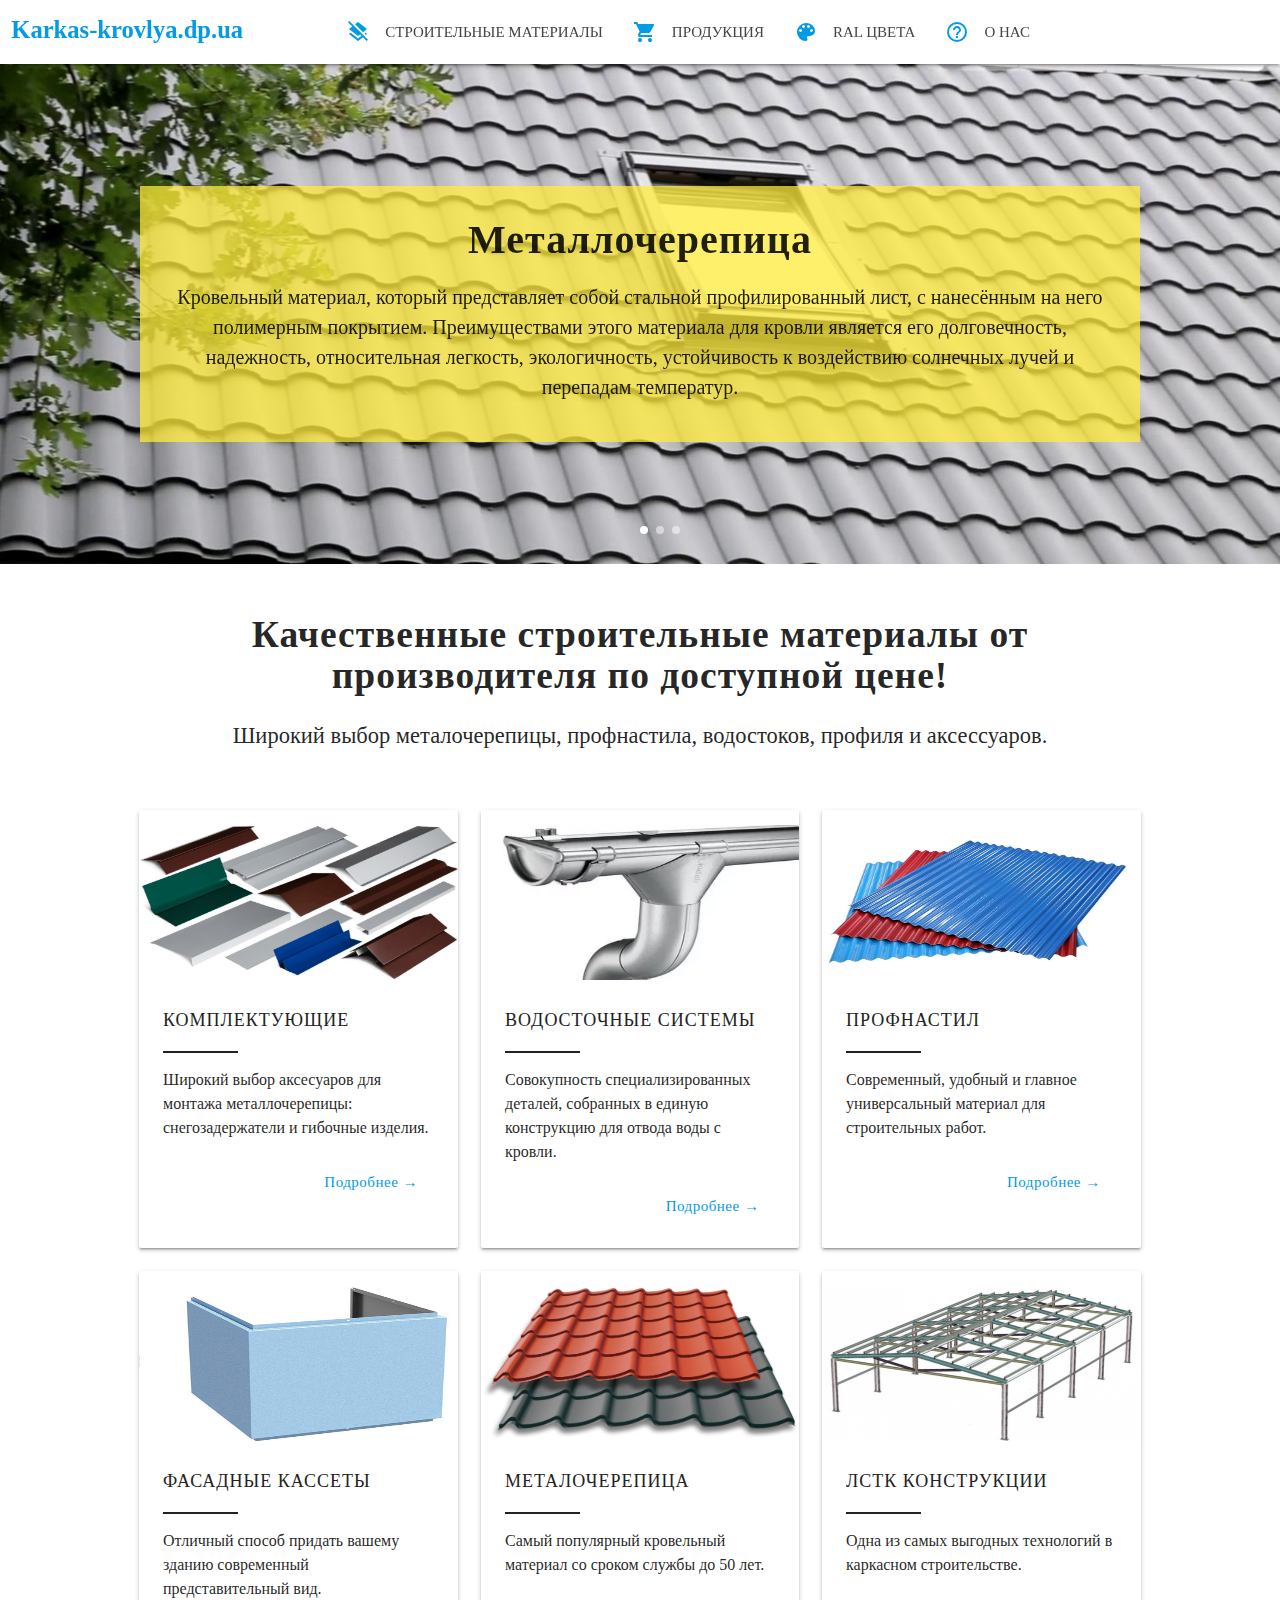
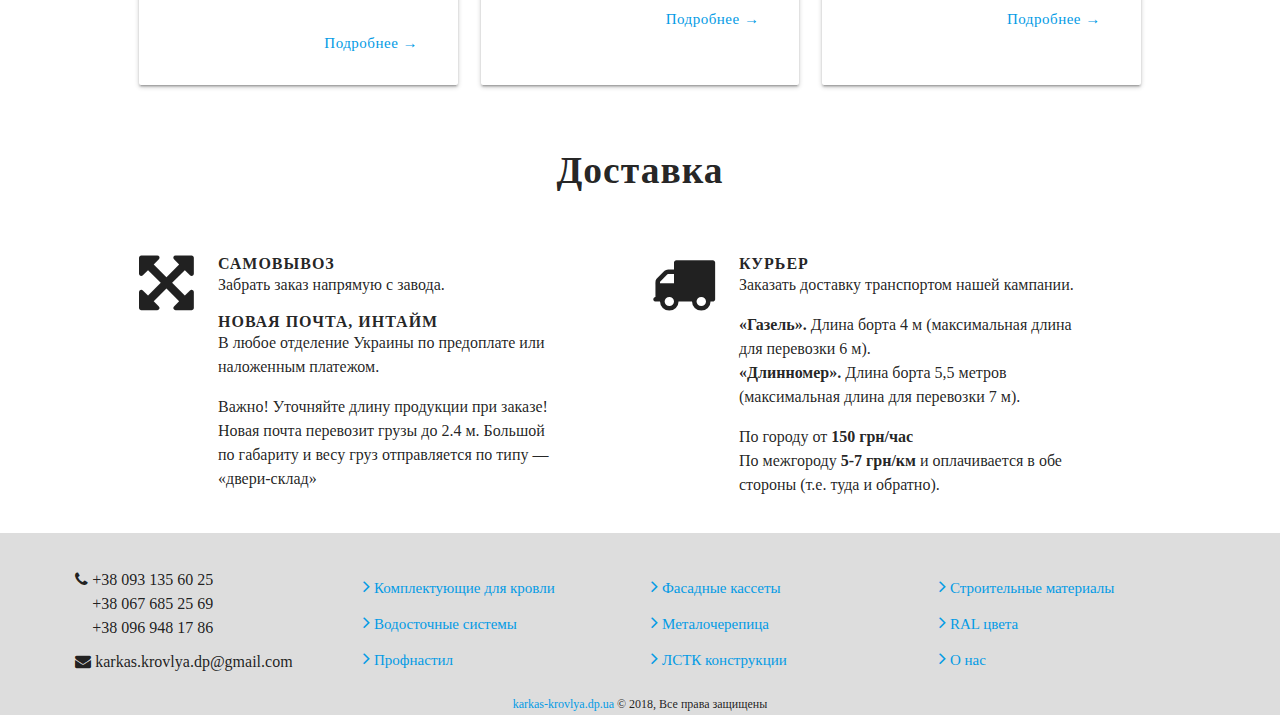
<file: index.html>
<!DOCTYPE html>
<html lang="en">
<head>
  <meta charset="UTF-8">
  <meta name="viewport" content="width=device-width, initial-scale=1.0">
  <meta http-equiv="X-UA-Compatible" content="ie=edge">
  <!--Import Google Icon Font-->
  <link href="https://fonts.googleapis.com/icon?family=Material+Icons" rel="stylesheet">
  <link href="https://maxcdn.bootstrapcdn.com/font-awesome/4.7.0/css/font-awesome.min.css" rel="stylesheet">
  <!-- Compiled and minified CSS -->
  <link rel="stylesheet" href="static/css/materialize.min.css">
  <link rel="stylesheet" href="static/css/style.css">
  <title>Кровля и фасад</title>
</head>
<body>
  <ul class="sidenav" id="mobile-nav">
    <li><a href="index.html"><i class="material-icons left">layers_clear</i>Строительные материалы</a></li>
    <li><a data-target='clickProductsDropdown' id="click-dropdown" class="dropdown-trigger">
      <i class="material-icons left">local_grocery_store</i>Продукция
    </a></li>
    <li><a href="ral_colors.html"><i class="material-icons left">palette</i>RAL цвета</a></li>
    <li><a href="about_us.html"><i class="material-icons left">help_outline</i>О нас</a></li>
  </ul>  
  <div class="navbar-fixed">
    <nav>
      <div class="row wrap nav-wrapper">
        <a href="index.html#" data-target="mobile-nav" class="sidenav-trigger"><i class="material-icons">menu</i></a>
        <div class="col l3">
          <a href="index.html" class="brand-logo"><h5>Karkas-krovlya.dp.ua</h5></a>
        </div>
        <ul class="col hide-on-med-and-down">
          <li><a href="index.html"><i class="material-icons left">layers_clear</i>Строительные материалы</a></li>
          <li><a data-target='hoverProductsDropdown' id="hover-dropdown" class="dropdown-trigger">
            <i class="material-icons left">local_grocery_store</i>Продукция
          </a></li>
          <li><a href="ral_colors.html"><i class="material-icons left">palette</i>RAL цвета</a></li>
          <li><a href="about_us.html"><i class="material-icons left">help_outline</i>О нас</a></li>
        </ul>
        <div class="col hide-on--large-and-down right" style="height: 100%; display: none">
          <div class="input-field">
            <input id="search" type="search" placeholder="Поиск по сайту" class="white-text">
            <label for="search" class="label-icon white-text">
              <i class="material-icons">search</i>
            </label>
          </div>
        </div>
        <div id="hoverProductsDropdown" class="dropdown-content">
          <li><a href="products/krovlya_set.html">Комплектующие для кровли</a></li>
          <li><a href="products/vodostok.html">Водосточные системы</a></li>
          <li><a href="products/profnastil.html">Профнастил</a></li>
          <li><a href="products/ugolki-i-plastiny.html">Фасадные кассеты</a></li>
          <li><a href="products/metal.html">Металочерепица</a></li>
          <li><a href="products/lstk-bmz.html">ЛСТК конструкции</a></li>
        </div>
        <div id="clickProductsDropdown" class="dropdown-content.html">
          <li><a href="products/krovlya_set.html">Комплектующие для кровли</a></li>
          <li><a href="products/vodostok.html">Водосточные системы</a></li>
          <li><a href="products/profnastil.html">Профнастил</a></li>
          <li><a href="products/ugolki-i-plastiny.html">Фасадные кассеты</a></li>
          <li><a href="products/metal.html">Металочерепица</a></li>
          <li><a href="products/lstk-bmz.html">ЛСТК конструкции</a></li>
        </div>
      </div>
    </nav>
  </div>
  <div id="carousel" class="carousel carousel-slider center">  
    <div class="carousel-item" style="background-image: url(media/Metallocherepitsa-Valensiya-KMU.jpg)">
      <div class="content-ckeditor">
        <h6 class="carousel-item-title">Металлочерепица</h6>
        <p>Кровельный материал, который представляет собой стальной профилированный лист, с нанесённым на него полимерным покрытием. Преимуществами этого материала для кровли является его долговечность, надежность, относительная легкость, экологичность, устойчивость к воздействию солнечных лучей и перепадам температур.</p>
      </div>
    </div>  
    <div class="carousel-item" style="background-image: url(media/look.com.ua-261337.jpg)">
      <div class="content-ckeditor">
        <h6 class="carousel-item-title">Лёгкие стальные тонкостенные конструкции (ЛСТК)</h6>
        <p>Современная технология быстрого возведения сооружений из стальных профилей толщиной до 3…4 мм (чаще всего гнутый профиль типов Z, C, U). Оцинкованный профиль применяется для систем крепления фасадов, несущих каркасов, кровельных и стеновых прогонов, армирования и как траверсы для вентиляционных систем.</p>
      </div>
    </div>  
    <div class="carousel-item" style="background-image: url(media/serv-fasad-07-1.jpg)">
      <div class="content-ckeditor">
        <h6 class="carousel-item-title">Фасадные кассеты</h6>
        <p>Чаще всего используются для сооружения быстровозводимых каркасных домов, для кровли и наружной облицовки. Обшивка зданий сэндвич-панелями не только «теплая» благодаря прослойке теплоизоляционного материала внутри их структуры, но и эстетически привлекательна ввиду широкой палитры цветов.</p>
      </div>
    </div>  
  </div>    
  <div class="container">    
    <div  class="row center-align top-greeting">
      <h6>Качественные строительные материалы от производителя по доступной цене!</h6>
      <p>Широкий выбор металочерепицы, профнастила, водостоков, профиля и аксессуаров.</p>
    </div>
    <div class="row flex">  
      <div class="col s12 m6 l4 flex">
        <div class="card">
          <div class="card-image">
            <img src="media/img/komplect.jpg" alt="Комплектующие для кровли">
          </div>
          <div class="card-content content-ckeditor">
            <b class="card-title">Комплектующие</b>
            <p>Широкий выбор аксесуаров для монтажа металлочерепицы: снегозадержатели и гибочные изделия.</p>
          </div>
          <div class="card-action">
            <a href="products/krovlya_set.html" class="btn waves-effect waves-light">Подробнее&nbsp;&rarr;</a>
          </div>
        </div>
      </div>  
      <div class="col s12 m6 l4 flex">
        <div class="card">
          <div class="card-image">
            <img src="media/img/vodostoki.jpg" alt="Водосточные системы">
          </div>
          <div class="card-content content-ckeditor">
            <b class="card-title">Водосточные системы</b>
            <p>Совокупность специализированных деталей, собранных в единую конструкцию для отвода воды с кровли.</p>
          </div>
          <div class="card-action">
            <a href="products/vodostok.html" class="btn waves-effect waves-light">Подробнее&nbsp;&rarr;</a>
          </div>
        </div>
      </div>  
      <div class="col s12 m6 l4 flex">
        <div class="card">
          <div class="card-image">
            <img src="media/img/profnastil.jpg" alt="Профнастил">
          </div>
          <div class="card-content content-ckeditor">
            <b class="card-title">Профнастил</b>
            <p>Современный, удобный и главное универсальный материал для строительных работ.</p>
          </div>
          <div class="card-action">
            <a href="products/profnastil.html" class="btn waves-effect waves-light">Подробнее&nbsp;&rarr;</a>
          </div>
        </div>
      </div>  
      <div class="col s12 m6 l4 flex">
        <div class="card">
          <div class="card-image">
            <img src="media/img/kassety.jpg" alt="Фасадные кассеты">
          </div>
          <div class="card-content content-ckeditor">
            <b class="card-title">Фасадные кассеты</b>
            <p>Отличный способ придать вашему зданию современный представительный вид.</p>
          </div>
          <div class="card-action">
            <a href="products/ugolki-i-plastiny.html" class="btn waves-effect waves-light">Подробнее&nbsp;&rarr;</a>
          </div>
        </div>
      </div>  
      <div class="col s12 m6 l4 flex">
        <div class="card">
          <div class="card-image">
            <img src="media/img/metalocherepica.jpg" alt="Металочерепица">
          </div>
          <div class="card-content content-ckeditor">
            <b class="card-title">Металочерепица</b>
            <p>Самый популярный кровельный материал со сроком службы до 50 лет.</p>
          </div>
          <div class="card-action">
            <a href="products/metal.html" class="btn waves-effect waves-light">Подробнее&nbsp;&rarr;</a>
          </div>
        </div>
      </div>  
      <div class="col s12 m6 l4 flex">
        <div class="card">
          <div class="card-image">
            <img src="media/img/lstk.jpeg" alt="ЛСТК конструкции">
          </div>
          <div class="card-content content-ckeditor">
            <b class="card-title">ЛСТК конструкции</b>
            <p>Одна из самых выгодных технологий в каркасном строительстве.</p>
          </div>
          <div class="card-action">
            <a href="products/lstk-bmz.html" class="btn waves-effect waves-light">Подробнее&nbsp;&rarr;</a>
          </div>
        </div>
      </div>  
    </div>
    <div class="row">
      <h6 class="center-align top-greeting">Доставка</h6>
    </div>
    <div class="row flex">  
      <div class="col s6 m6 l6">
        <!-- <div class="delivery-item">
          <i class="fa fa-cube" aria-hidden="true"></i>
          <div class="content-ckeditor">
          </div>
        </div> -->
        <div class="delivery-item">
          <i class="fa fa-arrows-alt" aria-hidden="true"></i>
          <div class="content-ckeditor">
            <h4 class="delivery-title">Самовывоз</h4>
            <p>Забрать заказ напрямую с завода.</p>
            <h4 class="delivery-title">Новая Почта, Интайм</h4>
            <p>В любое отделение Украины по предоплате или наложенным платежом.</p>
            <p>Важно! Уточняйте длину продукции при заказе! Новая почта перевозит грузы до 2.4 м. Большой по габариту и весу груз отправляется по типу — «двери-склад»</p>
          </div>
        </div>
      </div>
      <div class="col s6 m6 l6">
        <div class="delivery-item">
          <i class="fa fa-truck" aria-hidden="true"></i>
          <div class="content-ckeditor">
            <h4 class="delivery-title">Курьер</h4>
            <p>Заказать доставку транспортом нашей кампании.</p>
            <p><b>«Газель».</b> Длина борта 4 м (максимальная длина для перевозки 6 м).<br>
            <b>«Длинномер».</b> Длина борта 5,5 метров (максимальная длина для перевозки 7 м).</p>
            <p>По городу от&nbsp;<b>150 грн/час</b><br>
              По межгороду&nbsp;<b>5-7 грн/км</b>&nbsp;и оплачивается в обе стороны (т.е. туда и обратно).</p>
          </div>  
        </div>
      </div>  
    </div>  
  </div>  
  <footer class="page-footer">
    <div class="container">
      <div class="row">
        <div class="col s12 m6 l3">
          <ul>          
            <li><p class=""><i class="fa fa-phone" aria-hidden="true"></i>&nbsp;<span>+38 093 135 60 25</span></p></li>          
            <li><p class=""><i class="fa fa-phone" aria-hidden="true" style="color:#ddd;"></i>&nbsp;<span>+38 067 685 25 69</span></p></li>
            <li><p class=""><i class="fa fa-phone" aria-hidden="true" style="color:#ddd;"></i>&nbsp;<span>+38 096 948 17 86</span></p></li>
            <li><p class="footer-mail"><i class="fa fa-envelope" aria-hidden="true"></i>&nbsp;<span>karkas.krovlya.dp@gmail.com</span></p></li>
          </ul>
        </div>
        <div class="col s12 m6 l3">
          <ul>          
            <li><a href="products/krovlya_set.html" class="btn-flat"><i class="fa fa-angle-right" aria-hidden="true"></i>&nbsp;Комплектующие для кровли</a></li>          
            <li><a href="products/vodostok.html" class="btn-flat"><i class="fa fa-angle-right" aria-hidden="true"></i>&nbsp;Водосточные системы</a></li>          
            <li><a href="products/profnastil.html" class="btn-flat"><i class="fa fa-angle-right" aria-hidden="true"></i>&nbsp;Профнастил</a></li>          
          </ul>
        </div>
        <div class="col s12 m6 l3">
          <ul> 
            <li><a href="products/ugolki-i-plastiny.html" class="btn-flat"><i class="fa fa-angle-right" aria-hidden="true"></i>&nbsp;Фасадные кассеты</a></li>          
            <li><a href="products/metal.html" class="btn-flat"><i class="fa fa-angle-right" aria-hidden="true"></i>&nbsp;Металочерепица</a></li>
            <li><a href="products/lstk-bmz.html" class="btn-flat"><i class="fa fa-angle-right" aria-hidden="true"></i>&nbsp;ЛСТК конструкции</a></li>          
          </ul>
        </div>
        <div class="col s12 m6 l3">
          <ul>
            <li><a href="index.html" class="btn-flat"><i class="fa fa-angle-right" aria-hidden="true"></i>&nbsp;<span>Строительные материалы
            </a></li>
            <li><a href="ral_colors.html" class="btn-flat"><i class="fa fa-angle-right" aria-hidden="true"></i>&nbsp;<span>RAL цвета
            </a></li>
            <li><a href="about_us.html" class="btn-flat"><i class="fa fa-angle-right" aria-hidden="true"></i>&nbsp;<span>О нас
            </a></li>
          </ul>
        </div>
      </div>
    </div>
      <p style="text-align: center"><small><a href="http://karkas-krovlya.dp.ua">karkas-krovlya.dp.ua</a>&nbsp;© 2018, Все права защищены</small></p>
  </footer>
  <!-- Compiled and minified JavaScript -->
  <script src="static/js/materialize.min.js"></script>
  <script src="static/js/main.js"></script>  
  <script src="static/js/carousel.js"></script>
</body>
</html>
</file>
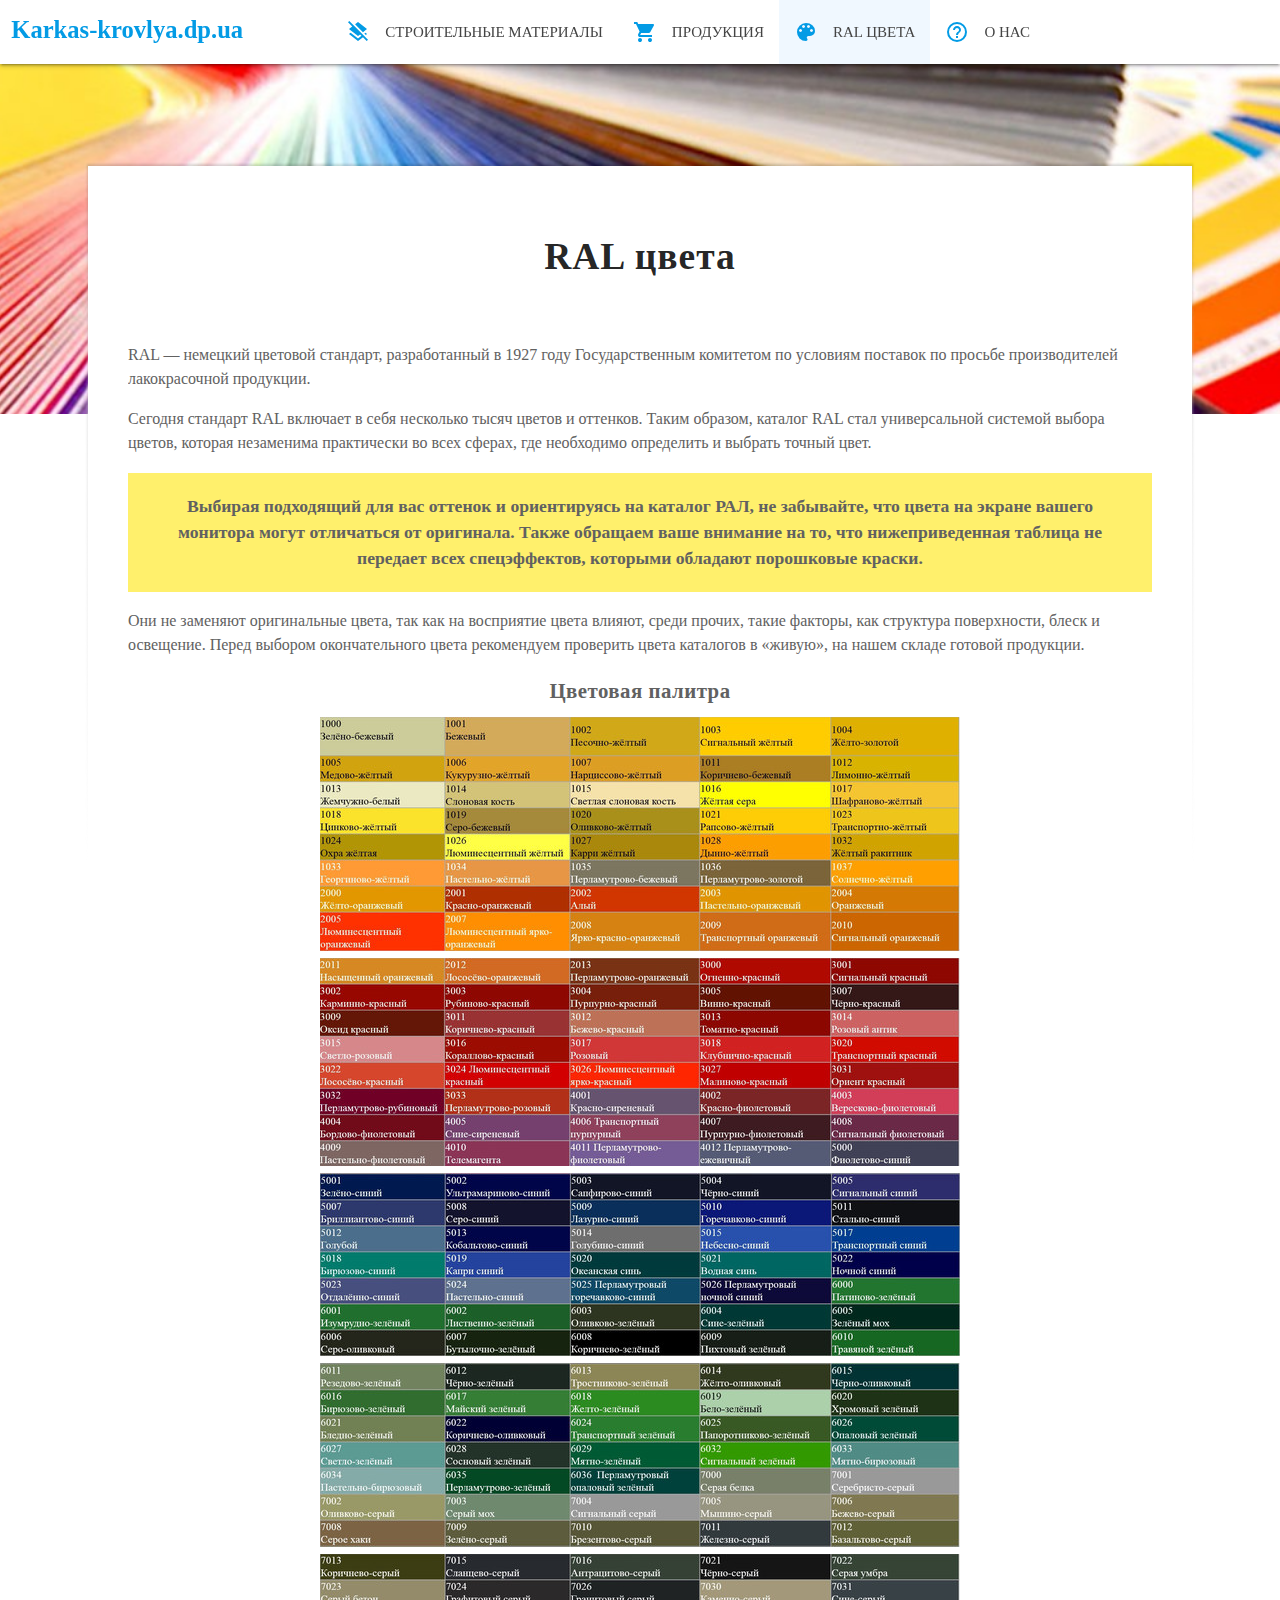
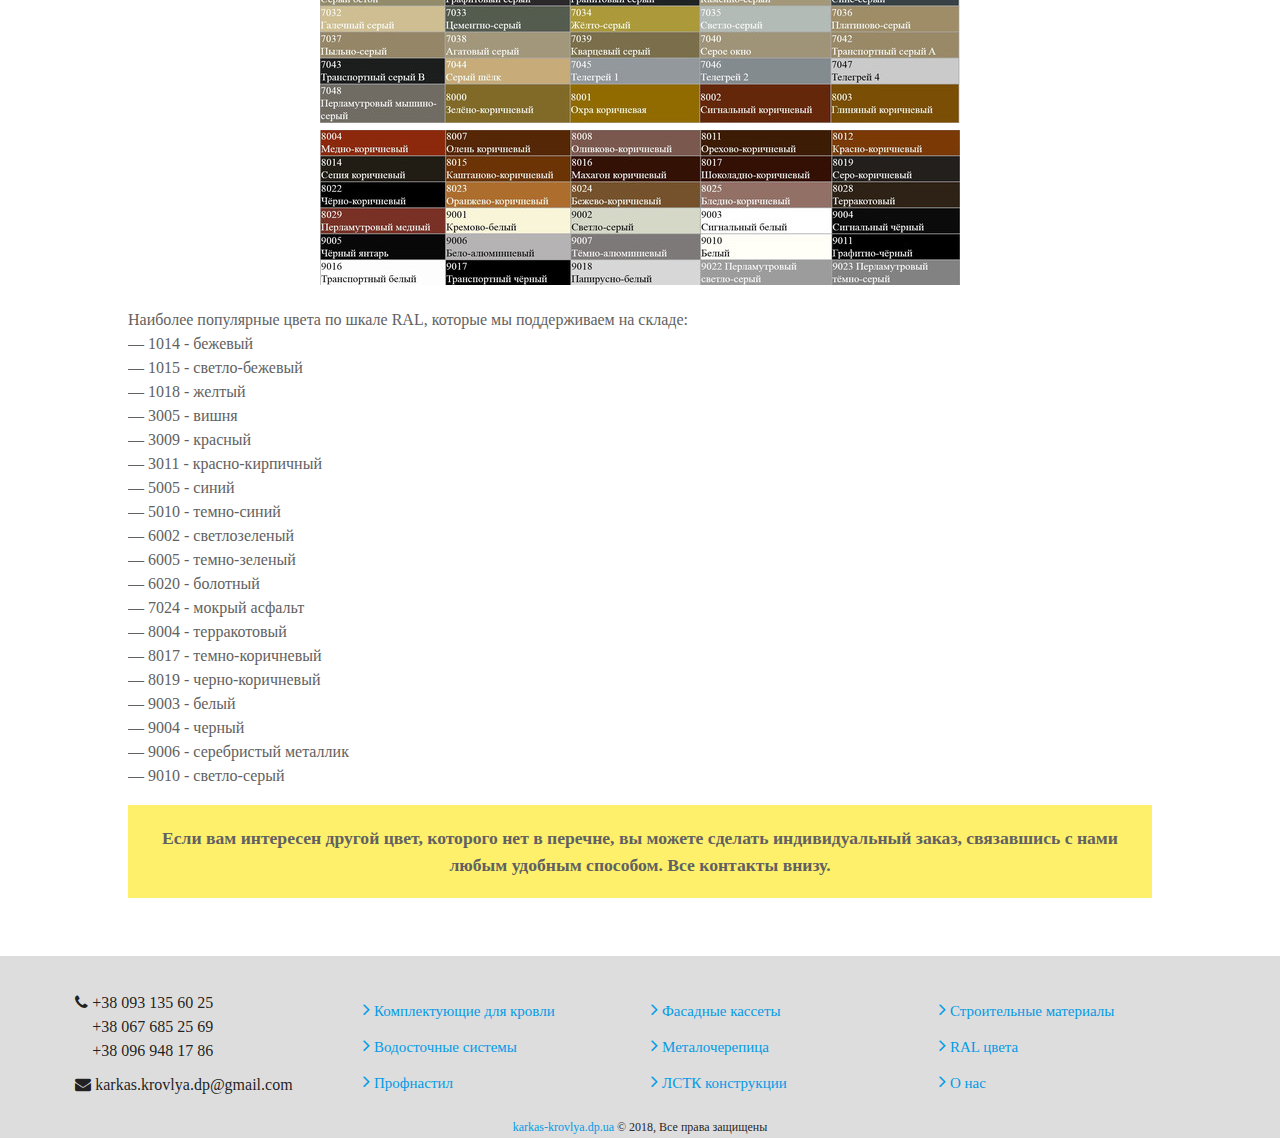
<file: ral_colors.html>
<!DOCTYPE html>
<html lang="en">
<head>
  <meta charset="UTF-8">
  <meta name="viewport" content="width=device-width, initial-scale=1.0">
  <meta http-equiv="X-UA-Compatible" content="ie=edge">
  <!--Import Google Icon Font-->
  <link href="https://fonts.googleapis.com/icon?family=Material+Icons" rel="stylesheet">
  <link href="https://maxcdn.bootstrapcdn.com/font-awesome/4.7.0/css/font-awesome.min.css" rel="stylesheet">
  <!-- Compiled and minified CSS -->
  <link rel="stylesheet" href="static/css/materialize.min.css">
  <link rel="stylesheet" href="static/css/style.css">
  <title>RAL цвета</title>
</head>
<body>
  <ul class="sidenav" id="mobile-nav">
    <li><a href="index.html"><i class="material-icons left">layers_clear</i>Строительные материалы</a></li>
    <li><a data-target='clickProductsDropdown' id="click-dropdown" class="dropdown-trigger">
      <i class="material-icons left">local_grocery_store</i>Продукция
    </a></li>
    <li><a href="ral_colors.html"><i class="material-icons left">palette</i>RAL цвета</a></li>
    <li><a href="about_us.html"><i class="material-icons left">help_outline</i>О нас</a></li>
  </ul>  
  <div class="navbar-fixed">
    <nav>
      <div class="row wrap nav-wrapper">
        <a href="index.html#" data-target="mobile-nav" class="sidenav-trigger"><i class="material-icons">menu</i></a>
        <div class="col l3">
          <a href="index.html" class="brand-logo"><h5>Karkas-krovlya.dp.ua</h5></a>
        </div>
        <ul class="col hide-on-med-and-down">
          <li><a href="index.html"><i class="material-icons left">layers_clear</i>Строительные материалы</a></li>
          <li><a data-target='hoverProductsDropdown' id="hover-dropdown" class="dropdown-trigger">
            <i class="material-icons left">local_grocery_store</i>Продукция
          </a></li>
          <li class="active"><a href="ral_colors.html"><i class="material-icons left">palette</i>RAL цвета</a></li>
          <li><a href="about_us.html"><i class="material-icons left">help_outline</i>О нас</a></li>
        </ul>
        <div class="col hide-on--large-and-down right" style="height: 100%; display: none">
          <div class="input-field">
            <input id="search" type="search" placeholder="Поиск по сайту" class="white-text">
            <label for="search" class="label-icon white-text">
              <i class="material-icons">search</i>
            </label>
          </div>
        </div>
        <div id="hoverProductsDropdown" class="dropdown-content">
          <li><a href="products/krovlya_set.html">Комплектующие для кровли</a></li>
          <li><a href="products/vodostok.html">Водосточные системы</a></li>
          <li><a href="products/profnastil.html">Профнастил</a></li>
          <li><a href="products/ugolki-i-plastiny.html">Фасадные кассеты</a></li>
          <li><a href="products/metal.html">Металлочерепица</a></li>
          <li><a href="products/lstk-bmz.html.html">ЛСТК конструкции</a></li>
        </div>
        <div id="clickProductsDropdown" class="dropdown-content">
          <li><a href="products/krovlya_set.html">Комплектующие для кровли</a></li>
          <li><a href="products/vodostok.html">Водосточные системы</a></li>
          <li><a href="products/profnastil.html">Профнастил</a></li>
          <li><a href="products/ugolki-i-plastiny.html">Фасадные кассеты</a></li>
          <li><a href="products/metal.html">Металлочерепица</a></li>
          <li><a href="products/lstk-bmz.html">ЛСТК конструкции</a></li>
        </div>
      </div>
    </nav>
  </div>
  <div class="css-parallax white-text" style="background-image: url(media/img/RAL-header.jpg)"></div>
  <div class="gradient-shadow"></div>
  <div class="container shadow-box">
    <h6 class="center-align top-greeting">RAL цвета</h6>
<div class="row">
    <div class="row grey-text text-darken-2 content-ckeditor">
      <p>RAL — немецкий цветовой стандарт, разработанный в 1927 году Государственным комитетом по условиям поставок по просьбе производителей лакокрасочной продукции.</p>
      <p>Сегодня стандарт RAL включает в себя несколько тысяч цветов и оттенков. Таким образом, каталог RAL стал универсальной системой выбора цветов, которая незаменима практически во всех сферах, где необходимо определить и выбрать точный цвет.</p>
      <p class="yellow-block">Выбирая подходящий для вас оттенок и ориентируясь на каталог РАЛ, не забывайте, что цвета на экране вашего монитора могут отличаться от оригинала. Также обращаем ваше внимание на то, что нижеприведенная таблица не передает всех спецэффектов, которыми обладают порошковые краски.</p>
      <p>Они не заменяют оригинальные цвета, так как на восприятие цвета влияют, среди прочих, такие факторы, как структура поверхности, блеск и освещение. Перед выбором окончательного цвета рекомендуем проверить цвета каталогов в &laquo;живую&raquo;, на нашем складе готовой продукции.</p>
      <div class="text-center">
        <h4>Цветовая палитра</h4>
        <img src="media/img/RAL-1.jpg" alt="таблица RAL цветов">
        <img src="media/img/RAL-2.jpg" alt="таблица RAL цветов">
        <img src="media/img/RAL-3.jpg" alt="таблица RAL цветов">
        <img src="media/img/RAL-4.jpg" alt="таблица RAL цветов">
        <img src="media/img/RAL-5.jpg" alt="таблица RAL цветов">
        <img src="media/img/RAL-6.jpg" alt="таблица RAL цветов">
      </div>
      <p>Наиболее популярные цвета по шкале RAL, которые мы поддерживаем на складе:</br>
    	— 1014 - бежевый<br>
    	— 1015 - светло-бежевый<br>
    	— 1018 - желтый<br>
      — 3005 - вишня<br>
      — 3009 - красный<br>
      — 3011 - красно-кирпичный<br>
      — 5005 - синий<br>
      — 5010 - темно-синий<br>
      — 6002 - светлозеленый<br>
      — 6005 - темно-зеленый<br>
      — 6020 - болотный<br>
      — 7024 - мокрый асфальт<br>
      — 8004 - терракотовый<br>
      — 8017 - темно-коричневый<br>
      — 8019 - черно-коричневый<br>
      — 9003 - белый<br>
    	— 9004 - черный<br>
      — 9006 - серебристый металлик<br>
      — 9010 - светло-серый</p>
      <p class="yellow-block">Если вам интересен другой цвет, которого нет в перечне, вы можете сделать индивидуальный заказ, связавшись с нами любым удобным способом. Все контакты внизу.</p>
    </div>
  </div> 
  </div>
  </div>
  <footer class="page-footer">
    <div class="container">
      <div class="row">
        <div class="col s12 m6 l3">
          <ul>          
            <li><p class=""><i class="fa fa-phone" aria-hidden="true"></i>&nbsp;<span>+38 093 135 60 25</span></p></li>          
            <li><p class=""><i class="fa fa-phone" aria-hidden="true" style="color:#ddd;"></i>&nbsp;<span>+38 067 685 25 69</span></p></li>
            <li><p class=""><i class="fa fa-phone" aria-hidden="true" style="color:#ddd;"></i>&nbsp;<span>+38 096 948 17 86</span></p></li>
            <li><p class="footer-mail"><i class="fa fa-envelope" aria-hidden="true"></i>&nbsp;<span>karkas.krovlya.dp@gmail.com</span></p></li>
          </ul>
        </div>
        <div class="col s12 m6 l3">
          <ul>          
            <li><a href="products/krovlya_set.html" class="btn-flat"><i class="fa fa-angle-right" aria-hidden="true"></i>&nbsp;Комплектующие для кровли</a></li>          
            <li><a href="products/vodostok.html" class="btn-flat"><i class="fa fa-angle-right" aria-hidden="true"></i>&nbsp;Водосточные системы</a></li>          
            <li><a href="products/profnastil.html" class="btn-flat"><i class="fa fa-angle-right" aria-hidden="true"></i>&nbsp;Профнастил</a></li>          
          </ul>
        </div>
        <div class="col s12 m6 l3">
          <ul> 
            <li><a href="products/ugolki-i-plastiny.html" class="btn-flat"><i class="fa fa-angle-right" aria-hidden="true"></i>&nbsp;Фасадные кассеты</a></li>          
            <li><a href="products/metal.html" class="btn-flat"><i class="fa fa-angle-right" aria-hidden="true"></i>&nbsp;Металочерепица</a></li>
            <li><a href="products/lstk-bmz.html" class="btn-flat"><i class="fa fa-angle-right" aria-hidden="true"></i>&nbsp;ЛСТК конструкции</a></li>          
          </ul>
        </div>
        <div class="col s12 m6 l3">
          <ul>
            <li><a href="index.html" class="btn-flat"><i class="fa fa-angle-right" aria-hidden="true"></i>&nbsp;<span>Строительные материалы
            </a></li>
            <li><a href="ral_colors.html" class="btn-flat"><i class="fa fa-angle-right" aria-hidden="true"></i>&nbsp;<span>RAL цвета
            </a></li>
            <li><a href="about_us.html" class="btn-flat"><i class="fa fa-angle-right" aria-hidden="true"></i>&nbsp;<span>О нас
            </a></li>
          </ul>
        </div>
      </div>
    </div>
      <p style="text-align: center"><small><a href="http://karkas-krovlya.dp.ua">karkas-krovlya.dp.ua</a>&nbsp;© 2018, Все права защищены</small></p>
  </footer>
  <!-- Compiled and minified JavaScript -->
  <script src="static/js/materialize.min.js"></script>
  <script src="static/js/main.js"></script>
</body>
</html>
</file>
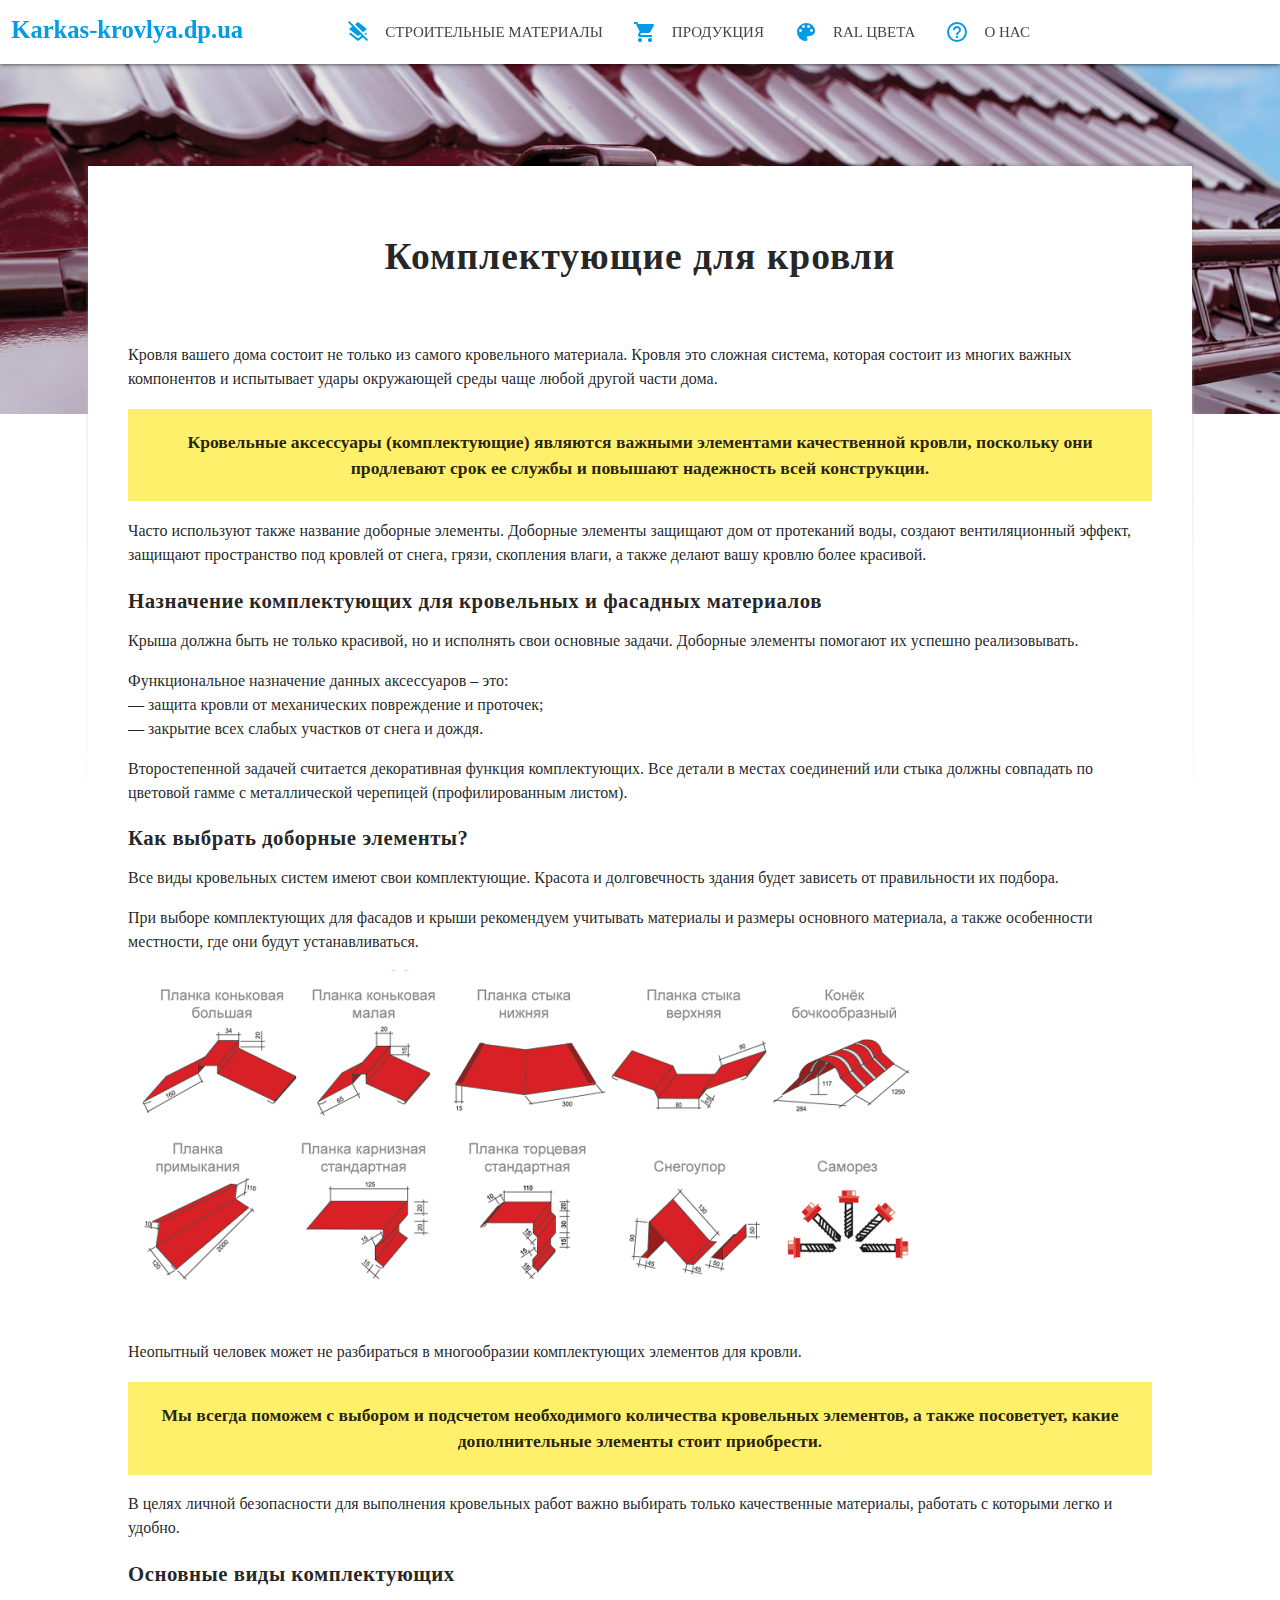
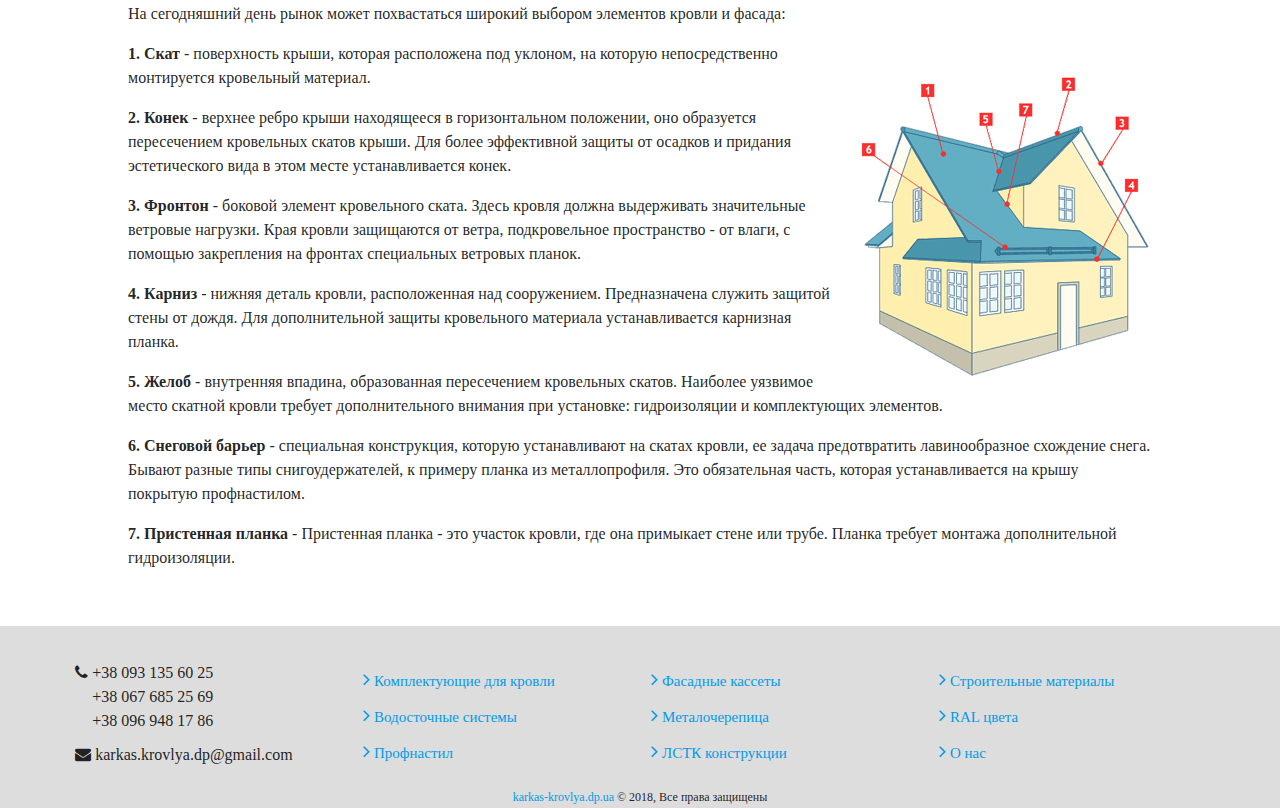
<file: products/krovlya_set.html>
<!DOCTYPE html>
<html lang="en">
<head>
  <meta charset="UTF-8">
  <meta name="viewport" content="width=device-width, initial-scale=1.0">
  <meta http-equiv="X-UA-Compatible" content="ie=edge">
  <!--Import Google Icon Font-->
  <link href="https://fonts.googleapis.com/icon?family=Material+Icons" rel="stylesheet">
  <link href="https://maxcdn.bootstrapcdn.com/font-awesome/4.7.0/css/font-awesome.min.css" rel="stylesheet">
  <!-- Compiled and minified CSS -->
  <link rel="stylesheet" href="../static/css/materialize.min.css">
  <link rel="stylesheet" href="../static/css/style.css">
  <title>Комплектующие для кровли</title>
</head>
<body>
<ul class="sidenav" id="mobile-nav">
  <li><a href="../index.html"><i class="material-icons left">layers_clear</i>Строительные материалы</a></li>
  <li><a data-target='clickProductsDropdown' id="click-dropdown" class="dropdown-trigger">
    <i class="material-icons left">local_grocery_store</i>Продукция
  </a></li>
  <li><a href="../ral_colors.html"><i class="material-icons left">palette</i>RAL цвета</a></li>
  <li><a href="../about_us.html"><i class="material-icons left">help_outline</i>О нас</a></li>
</ul>  
<div class="navbar-fixed">
  <nav>
    <div class="row wrap nav-wrapper">
      <a href="../index.html#" data-target="mobile-nav" class="sidenav-trigger"><i class="material-icons">menu</i></a>
      <div class="col l3">
        <a href="../index.html" class="brand-logo"><h5>Karkas-krovlya.dp.ua</h5></a>
      </div>
      <ul class="col hide-on-med-and-down">
        <li><a href="../index.html"><i class="material-icons left">layers_clear</i>Строительные материалы</a></li>
        <li><a data-target='hoverProductsDropdown' id="hover-dropdown" class="dropdown-trigger">
          <i class="material-icons left">local_grocery_store</i>Продукция
        </a></li>
        <li><a href="../ral_colors.html"><i class="material-icons left">palette</i>RAL цвета</a></li>
        <li><a href="../about_us.html"><i class="material-icons left">help_outline</i>О нас</a></li>
      </ul>
      <div class="col hide-on--large-and-down right" style="height: 100%; display: none">
        <div class="input-field">
          <input id="search" type="search" placeholder="Поиск по сайту" class="white-text">
          <label for="search" class="label-icon white-text">
            <i class="material-icons">search</i>
          </label>
        </div>
      </div>
      <div id="hoverProductsDropdown" class="dropdown-content">
        <li class="active"><a href="krovlya_set.html">Комплектующие для кровли</a></li>
        <li><a href="vodostok.html">Водосточные системы</a></li>
        <li><a href="profnastil.html">Профнастил</a></li>
        <li><a href="ugolki-i-plastiny.html">Фасадные кассеты</a></li>
        <li><a href="metal.html">Металлочерепица</a></li>
        <li><a href="lstk-bmz.html">ЛСТК конструкции</a></li>
      </div>
      <div id="clickProductsDropdown" class="dropdown-content">
        <li class="active"><a href="krovlya_set.html">Комплектующие для кровли</a></li>
        <li><a href="vodostok.html">Водосточные системы</a></li>
        <li><a href="profnastil.html">Профнастил</a></li>
        <li><a href="ugolki-i-plastiny.html">Фасадные кассеты</a></li>
        <li><a href="metal.html">Металлочерепица</a></li>
        <li><a href="lstk-bmz.html">ЛСТК конструкции</a></li>
      </div>
    </div>
  </nav>
</div>
<div class="css-parallax white-text" style="background-image: url(../media/img/krovlya-header.jpg)"></div>
<div class="gradient-shadow"></div>
<div class="container shadow-box">
  <h6 class="center-align top-greeting">Комплектующие для кровли</h6>
  <div class="row">
    <div class="row content-ckeditor">
    <p>Кровля вашего дома состоит не только из самого кровельного материала. Кровля это сложная система, которая состоит из многих важных компонентов и испытывает удары окружающей среды чаще любой другой части дома.</p>
    <p class="yellow-block">Кровельные аксессуары (комплектующие) являются важными элементами качественной кровли, поскольку они продлевают срок ее службы и повышают надежность всей конструкции.</p>
    <p>Часто используют также название доборные элементы. Доборные элементы защищают дом от протеканий воды, создают вентиляционный эффект, защищают пространство под кровлей от снега, грязи, скопления влаги, а также делают вашу кровлю более красивой.</p>
    <h4>Назначение комплектующих для кровельных и фасадных материалов</h4>
    <p>Крыша должна быть не только красивой, но и исполнять свои основные задачи. Доборные элементы помогают их успешно реализовывать.</p>
    <p>Функциональное назначение данных аксессуаров – это:<br>
    — защита кровли от механических повреждение и проточек;<br>
    — закрытие всех слабых участков от снега и дождя.</p>
    <p>Второстепенной задачей считается декоративная функция комплектующих. Все детали в местах соединений или стыка должны совпадать по цветовой гамме с металлической черепицей (профилированным листом).</p>
    <h4>Как выбрать доборные элементы?</h4>
    <p>Все виды кровельных систем имеют свои комплектующие. Красота и долговечность здания будет зависеть от правильности их подбора.</p>
    <p>При выборе комплектующих для фасадов и крыши рекомендуем учитывать материалы и размеры основного материала, а также особенности местности, где они будут устанавливаться.</p>
    <img src="../media/img/dobornie_komplect.png" alt="Комплектующие для фасада и кровли предназначены для снегозадержания, герметизации, вентиляции и отвода воды для всей системы.">
    <p>Hеопытный человек может не разбираться в многообразии комплектующих элементов для кровли.</p>
    <p class="yellow-block">Мы всегда поможем с выбором и подсчетом необходимого количества кровельных элементов, а также посоветует, какие дополнительные элементы стоит приобрести.</p>
    <p>В целях личной безопасности для выполнения кровельных работ важно выбирать только качественные материалы, работать с которыми легко и удобно.</p>
    <h4>Основные виды комплектующих</h4>
    <p>На сегодняшний день рынок может похвастаться широкий выбором элементов кровли и фасада:</p>
    <p><img style="margin-top:30px; float:right;" src="../media/img/metaltile_complet_house.jpg" alt="Комплектующие для фасада и кровли предназначены для снегозадержания, герметизации, вентиляции" width="320" height="319"></p>
    <p><b>1. Скат</b> - поверхность крыши, которая расположена под уклоном, на которую непосредственно монтируется кровельный материал.</p>
    <p><b>2. Конек</b> - верхнее ребро крыши находящееся в горизонтальном положении, оно образуется пересечением кровельных скатов крыши. Для более эффективной защиты от осадков и придания эстетического вида в этом месте устанавливается конек.</p>
    <p><b>3. Фронтон</b> - боковой элемент кровельного ската. Здесь кровля должна выдерживать значительные ветровые нагрузки. Края кровли защищаются от ветра, подкровельное пространство - от влаги, с помощью закрепления на фронтах специальных ветровых планок.</p>
    <p><b>4. Карниз</b> - нижняя деталь кровли, расположенная над сооружением. Предназначена служить защитой стены от дождя. Для дополнительной защиты кровельного материала устанавливается карнизная планка.</p>
    <p><b>5. Желоб</b> - внутренняя впадина, образованная пересечением кровельных скатов. Наиболее уязвимое место скатной кровли требует дополнительного внимания при установке: гидроизоляции и комплектующих элементов.</p>
    <p><b>6. Снеговой барьер</b> - специальная конструкция, которую устанавливают на скатах кровли,  ее задача предотвратить лавинообразное схождение снега. Бывают разные типы снигоудержателей, к примеру планка из металлопрофиля.  Это обязательная часть, которая устанавливается на крышу покрытую профнастилом.</p>
    <p><b>7. Пристенная планка</b> - Пристенная планка - это участок кровли, где она примыкает стене или трубе. Планка требует монтажа дополнительной гидроизоляции.</p>
    </div>
  </div>  
</div>
<footer class="page-footer">
    <div class="container">
      <div class="row">
        <div class="col s12 m6 l3">
          <ul>          
            <li><p class=""><i class="fa fa-phone" aria-hidden="true"></i>&nbsp;<span>+38 093 135 60 25</span></p></li>          
            <li><p class=""><i class="fa fa-phone" aria-hidden="true" style="color:#ddd;"></i>&nbsp;<span>+38 067 685 25 69</span></p></li>
            <li><p class=""><i class="fa fa-phone" aria-hidden="true" style="color:#ddd;"></i>&nbsp;<span>+38 096 948 17 86</span></p></li>
            <li><p class="footer-mail"><i class="fa fa-envelope" aria-hidden="true"></i>&nbsp;<span>karkas.krovlya.dp@gmail.com</span></p></li>
          </ul>
        </div>
        <div class="col s12 m6 l3">
          <ul>          
            <li><a href="products/krovlya_set.html" class="btn-flat"><i class="fa fa-angle-right" aria-hidden="true"></i>&nbsp;Комплектующие для кровли</a></li>          
            <li><a href="products/vodostok.html" class="btn-flat"><i class="fa fa-angle-right" aria-hidden="true"></i>&nbsp;Водосточные системы</a></li>          
            <li><a href="products/profnastil.html" class="btn-flat"><i class="fa fa-angle-right" aria-hidden="true"></i>&nbsp;Профнастил</a></li>          
          </ul>
        </div>
        <div class="col s12 m6 l3">
          <ul> 
            <li><a href="products/ugolki-i-plastiny.html" class="btn-flat"><i class="fa fa-angle-right" aria-hidden="true"></i>&nbsp;Фасадные кассеты</a></li>          
            <li><a href="products/metal.html" class="btn-flat"><i class="fa fa-angle-right" aria-hidden="true"></i>&nbsp;Металочерепица</a></li>
            <li><a href="products/lstk-bmz.html" class="btn-flat"><i class="fa fa-angle-right" aria-hidden="true"></i>&nbsp;ЛСТК конструкции</a></li>          
          </ul>
        </div>
        <div class="col s12 m6 l3">
          <ul>
            <li><a href="index.html" class="btn-flat"><i class="fa fa-angle-right" aria-hidden="true"></i>&nbsp;<span>Строительные материалы
            </a></li>
            <li><a href="ral_colors.html" class="btn-flat"><i class="fa fa-angle-right" aria-hidden="true"></i>&nbsp;<span>RAL цвета
            </a></li>
            <li><a href="about_us.html" class="btn-flat"><i class="fa fa-angle-right" aria-hidden="true"></i>&nbsp;<span>О нас
            </a></li>
          </ul>
        </div>
      </div>
    </div>
      <p style="text-align: center"><small><a href="http://karkas-krovlya.dp.ua">karkas-krovlya.dp.ua</a>&nbsp;© 2018, Все права защищены</small></p>
  </footer>
  <!-- Compiled and minified JavaScript -->
  <script src="../static/js/materialize.min.js"></script>
  <script src="../static/js/main.js"></script>
</body>
</html>
</file>
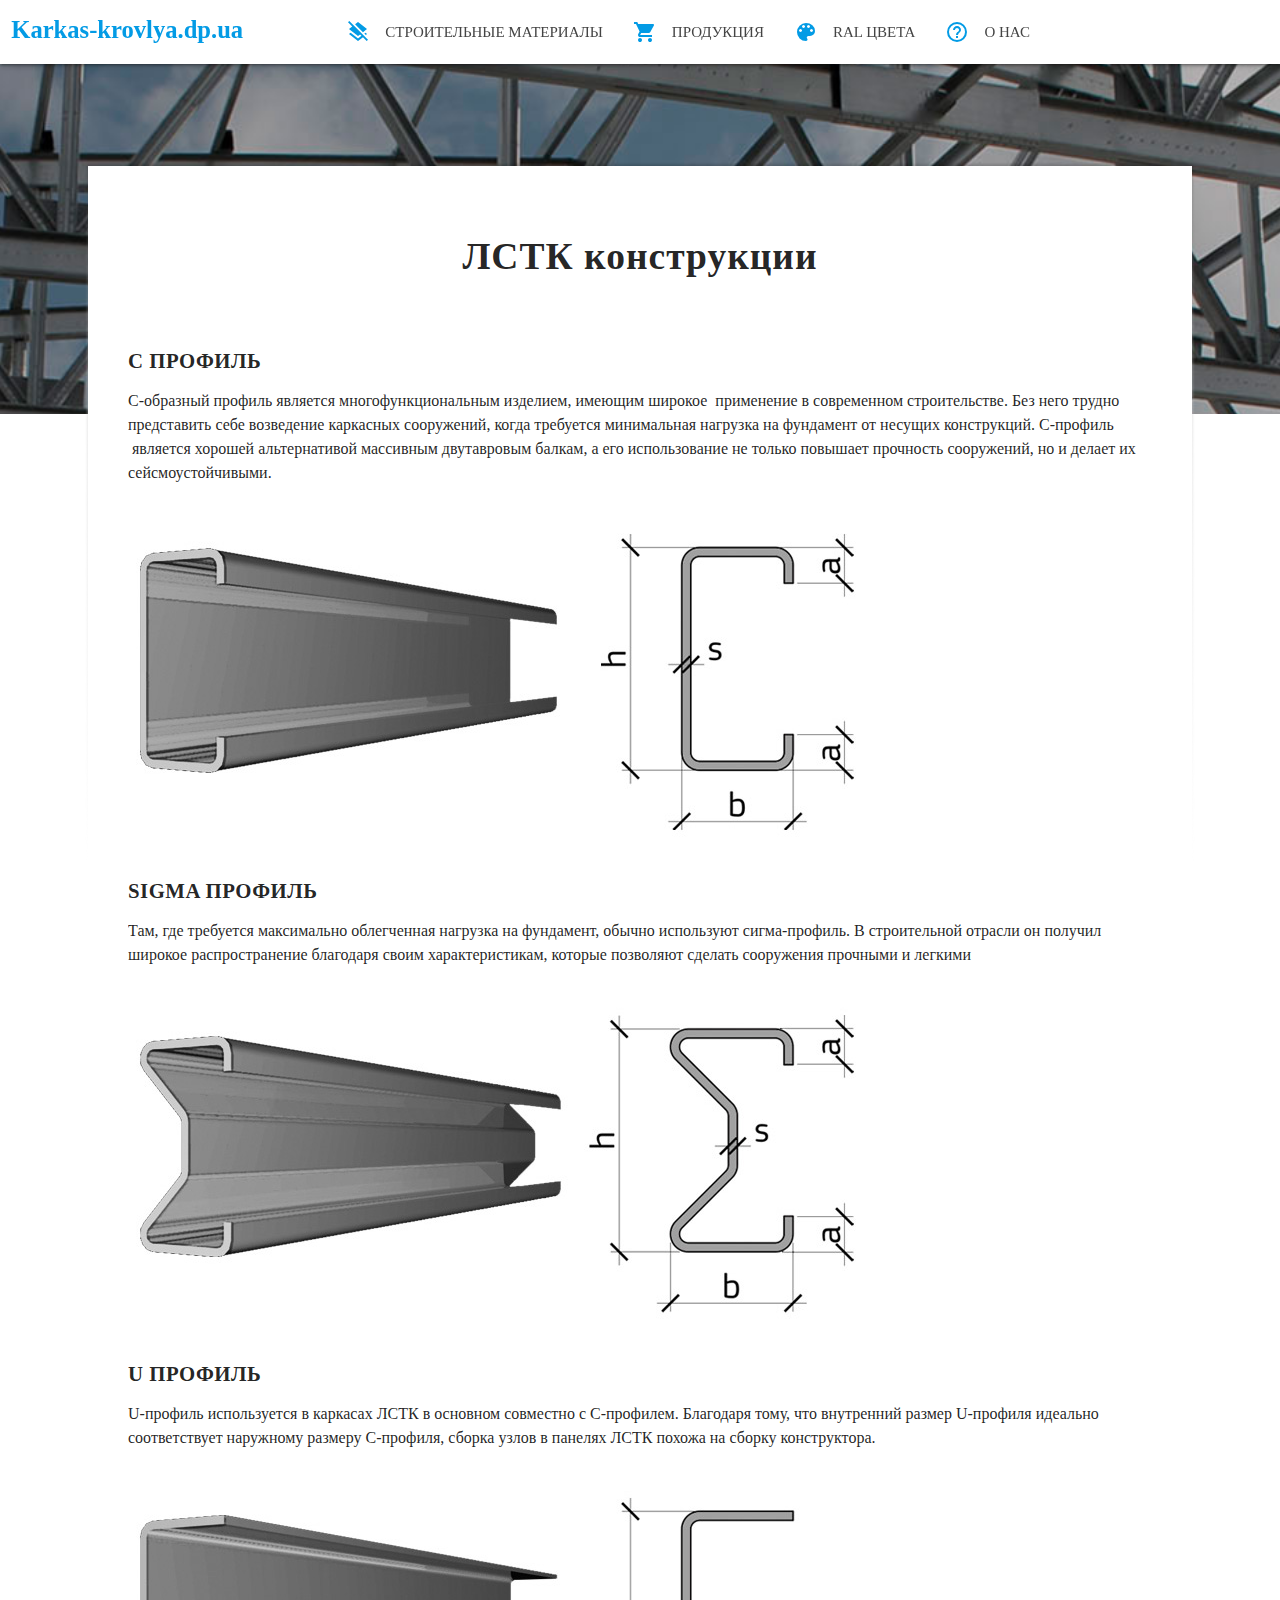
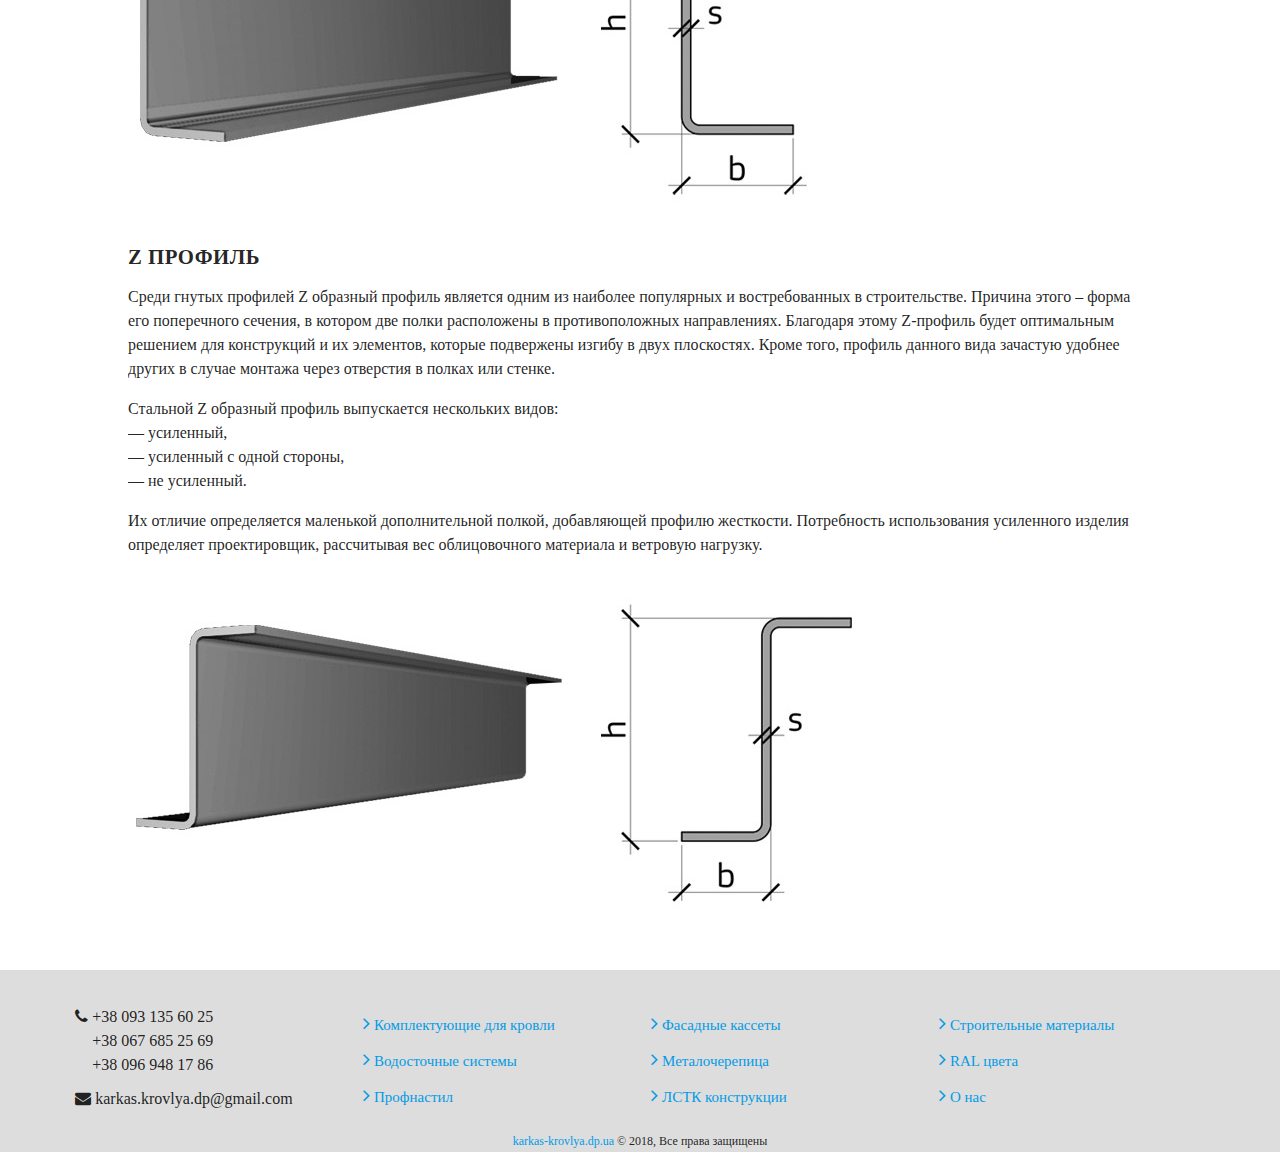
<file: products/lstk-bmz.html>
<!DOCTYPE html>
<html lang="en">
<head>
  <meta charset="UTF-8">
  <meta name="viewport" content="width=device-width, initial-scale=1.0">
  <meta http-equiv="X-UA-Compatible" content="ie=edge">
  <!--Import Google Icon Font-->
  <link href="https://fonts.googleapis.com/icon?family=Material+Icons" rel="stylesheet">
  <link href="https://maxcdn.bootstrapcdn.com/font-awesome/4.7.0/css/font-awesome.min.css" rel="stylesheet">
  <!-- Compiled and minified CSS -->
  <link rel="stylesheet" href="../static/css/materialize.min.css">
  <link rel="stylesheet" href="../static/css/style.css">
  <title>ЛСТК конструкции</title>
</head>
<body>
  <ul class="sidenav" id="mobile-nav">
    <li><a href="../index.html"><i class="material-icons left">layers_clear</i>Строительные материалы</a></li>
    <li><a data-target='clickProductsDropdown' id="click-dropdown" class="dropdown-trigger">
      <i class="material-icons left">local_grocery_store</i>Продукция
    </a></li>
    <li><a href="../ral_colors"><i class="material-icons left">palette</i>RAL цвета</a></li>
    <li><a href="../about_us"><i class="material-icons left">help_outline</i>О нас</a></li>
  </ul>  
  <div class="navbar-fixed">
    <nav>
      <div class="row wrap nav-wrapper">
        <a href="../index.html#" data-target="mobile-nav" class="sidenav-trigger"><i class="material-icons">menu</i></a>
        <div class="col l3">
          <a href="../index.html" class="brand-logo"><h5>Karkas-krovlya.dp.ua</h5></a>
        </div>
        <ul class="col hide-on-med-and-down">
          <li><a href="../index.html"><i class="material-icons left">layers_clear</i>Строительные материалы</a></li>
          <li><a data-target='hoverProductsDropdown' id="hover-dropdown" class="dropdown-trigger">
            <i class="material-icons left">local_grocery_store</i>Продукция
          </a></li>
          <li><a href="../ral_colors.html"><i class="material-icons left">palette</i>RAL цвета</a></li>
          <li><a href="../about_us.html"><i class="material-icons left">help_outline</i>О нас</a></li>
        </ul>
        <div class="col hide-on--large-and-down right" style="height: 100%; display: none">
          <div class="input-field">
            <input id="search" type="search" placeholder="Поиск по сайту" class="white-text">
            <label for="search" class="label-icon white-text">
              <i class="material-icons">search</i>
            </label>
          </div>
        </div>
        <div id="hoverProductsDropdown" class="dropdown-content">
          <li><a href="krovlya_set.html">Комплектующие для кровли</a></li>
          <li><a href="vodostok.html">Водосточные системы</a></li>
          <li><a href="profnastil.html">Профнастил</a></li>
          <li><a href="ugolki-i-plastiny.html">Фасадные кассеты</a></li>
          <li><a href="metal.html">Металлочерепица</a></li>
          <li class="active"><a href="lstk-bmz.html">ЛСТК конструкции</a></li>
        </div>
        <div id="clickProductsDropdown" class="dropdown-content">
          <li><a href="krovlya_set.html">Комплектующие для кровли</a></li>
          <li><a href="vodostok.html">Водосточные системы</a></li>
          <li><a href="profnastil.html">Профнастил</a></li>
          <li><a href="ugolki-i-plastiny.html">Фасадные кассеты</a></li>
          <li><a href="metal.html">Металлочерепица</a></li>
          <li class="active"><a href="lstk-bmz.html">ЛСТК конструкции</a></li>
        </div>
      </div>
    </nav>
  </div>
  <div class="css-parallax white-text" style="background-image: url(../media/img/lstk-header.jpg)"></div>
  <div class="gradient-shadow"></div>
<div class="container shadow-box">
  <h6 class="center-align top-greeting">ЛСТК конструкции</h6>
  <div class="row">
    <div class="row content-ckeditor">
        <h4>C ПРОФИЛЬ</h4>
        <p>С-образный профиль является многофункциональным изделием, имеющим широкое &nbsp;применение в современном строительстве. Без него трудно представить себе возведение каркасных сооружений, когда требуется минимальная нагрузка на фундамент от несущих конструкций. С-профиль &nbsp;является хорошей альтернативой массивным двутавровым балкам, а его использование не только повышает прочность сооружений, но и делает их сейсмоустойчивыми.</p>
        <img src="../media/img/C-profile.jpg" alt="C образный профиль">
        <h4>SIGMA ПРОФИЛЬ</h4>
        <p>Там, где требуется максимально облегченная нагрузка на фундамент, обычно используют сигма-профиль. В строительной отрасли он получил широкое распространение благодаря своим характеристикам, которые позволяют сделать сооружения прочными и легкими</p>
        <img src="../media/img/SIGMA-profile.jpg" alt="SIGMA образный профиль">
        <h4>U ПРОФИЛЬ</h4>
        <p>U-профиль используется в каркасах ЛСТК в основном совместно с С-профилем. Благодаря тому, что внутренний размер U-профиля идеально соответствует наружному размеру С-профиля, сборка узлов в панелях ЛСТК похожа на сборку конструктора.</p>
        <img src="../media/img/U-profile.jpg" alt="U образный профиль">
        <h4>Z ПРОФИЛЬ</h4>
        <p>Среди гнутых профилей Z образный профиль является одним из наиболее популярных и востребованных в строительстве. Причина этого &ndash; форма его поперечного сечения, в котором две полки расположены в противоположных направлениях. Благодаря этому Z-профиль будет оптимальным решением для конструкций и их элементов, которые подвержены изгибу в двух плоскостях. Кроме того, профиль данного вида зачастую удобнее других в случае монтажа через отверстия в полках или стенке.</p>
        <p>Стальной Z образный профиль выпускается нескольких видов:<br>
        — усиленный,<br>
        — усиленный с одной стороны,<br>
        — не усиленный.</p>
        <p>Их отличие определяется маленькой дополнительной полкой, добавляющей профилю жесткости. Потребность использования усиленного изделия определяет проектировщик, рассчитывая вес облицовочного материала и ветровую нагрузку.</p>
        <img src="../media/img/Z-profile.jpg" alt="Z образный профиль">
      </div>
    </div>
  </div>  
  </div>
  </div>
<footer class="page-footer">
    <div class="container">
      <div class="row">
        <div class="col s12 m6 l3">
          <ul>          
            <li><p class=""><i class="fa fa-phone" aria-hidden="true"></i>&nbsp;<span>+38 093 135 60 25</span></p></li>          
            <li><p class=""><i class="fa fa-phone" aria-hidden="true" style="color:#ddd;"></i>&nbsp;<span>+38 067 685 25 69</span></p></li>
            <li><p class=""><i class="fa fa-phone" aria-hidden="true" style="color:#ddd;"></i>&nbsp;<span>+38 096 948 17 86</span></p></li>
            <li><p class="footer-mail"><i class="fa fa-envelope" aria-hidden="true"></i>&nbsp;<span>karkas.krovlya.dp@gmail.com</span></p></li>
          </ul>
        </div>
        <div class="col s12 m6 l3">
          <ul>          
            <li><a href="products/krovlya_set.html" class="btn-flat"><i class="fa fa-angle-right" aria-hidden="true"></i>&nbsp;Комплектующие для кровли</a></li>          
            <li><a href="products/vodostok.html" class="btn-flat"><i class="fa fa-angle-right" aria-hidden="true"></i>&nbsp;Водосточные системы</a></li>          
            <li><a href="products/profnastil.html" class="btn-flat"><i class="fa fa-angle-right" aria-hidden="true"></i>&nbsp;Профнастил</a></li>          
          </ul>
        </div>
        <div class="col s12 m6 l3">
          <ul> 
            <li><a href="products/ugolki-i-plastiny.html" class="btn-flat"><i class="fa fa-angle-right" aria-hidden="true"></i>&nbsp;Фасадные кассеты</a></li>          
            <li><a href="products/metal.html" class="btn-flat"><i class="fa fa-angle-right" aria-hidden="true"></i>&nbsp;Металочерепица</a></li>
            <li><a href="products/lstk-bmz.html" class="btn-flat"><i class="fa fa-angle-right" aria-hidden="true"></i>&nbsp;ЛСТК конструкции</a></li>          
          </ul>
        </div>
        <div class="col s12 m6 l3">
          <ul>
            <li><a href="index.html" class="btn-flat"><i class="fa fa-angle-right" aria-hidden="true"></i>&nbsp;<span>Строительные материалы
            </a></li>
            <li><a href="ral_colors.html" class="btn-flat"><i class="fa fa-angle-right" aria-hidden="true"></i>&nbsp;<span>RAL цвета
            </a></li>
            <li><a href="about_us.html" class="btn-flat"><i class="fa fa-angle-right" aria-hidden="true"></i>&nbsp;<span>О нас
            </a></li>
          </ul>
        </div>
      </div>
    </div>
      <p style="text-align: center"><small><a href="http://karkas-krovlya.dp.ua">karkas-krovlya.dp.ua</a>&nbsp;© 2018, Все права защищены</small></p>
  </footer>
  <!-- Compiled and minified JavaScript -->
  <script src="../static/js/materialize.min.js"></script>
  <script src="../static/js/main.js"></script>
</body>
</html>
</file>
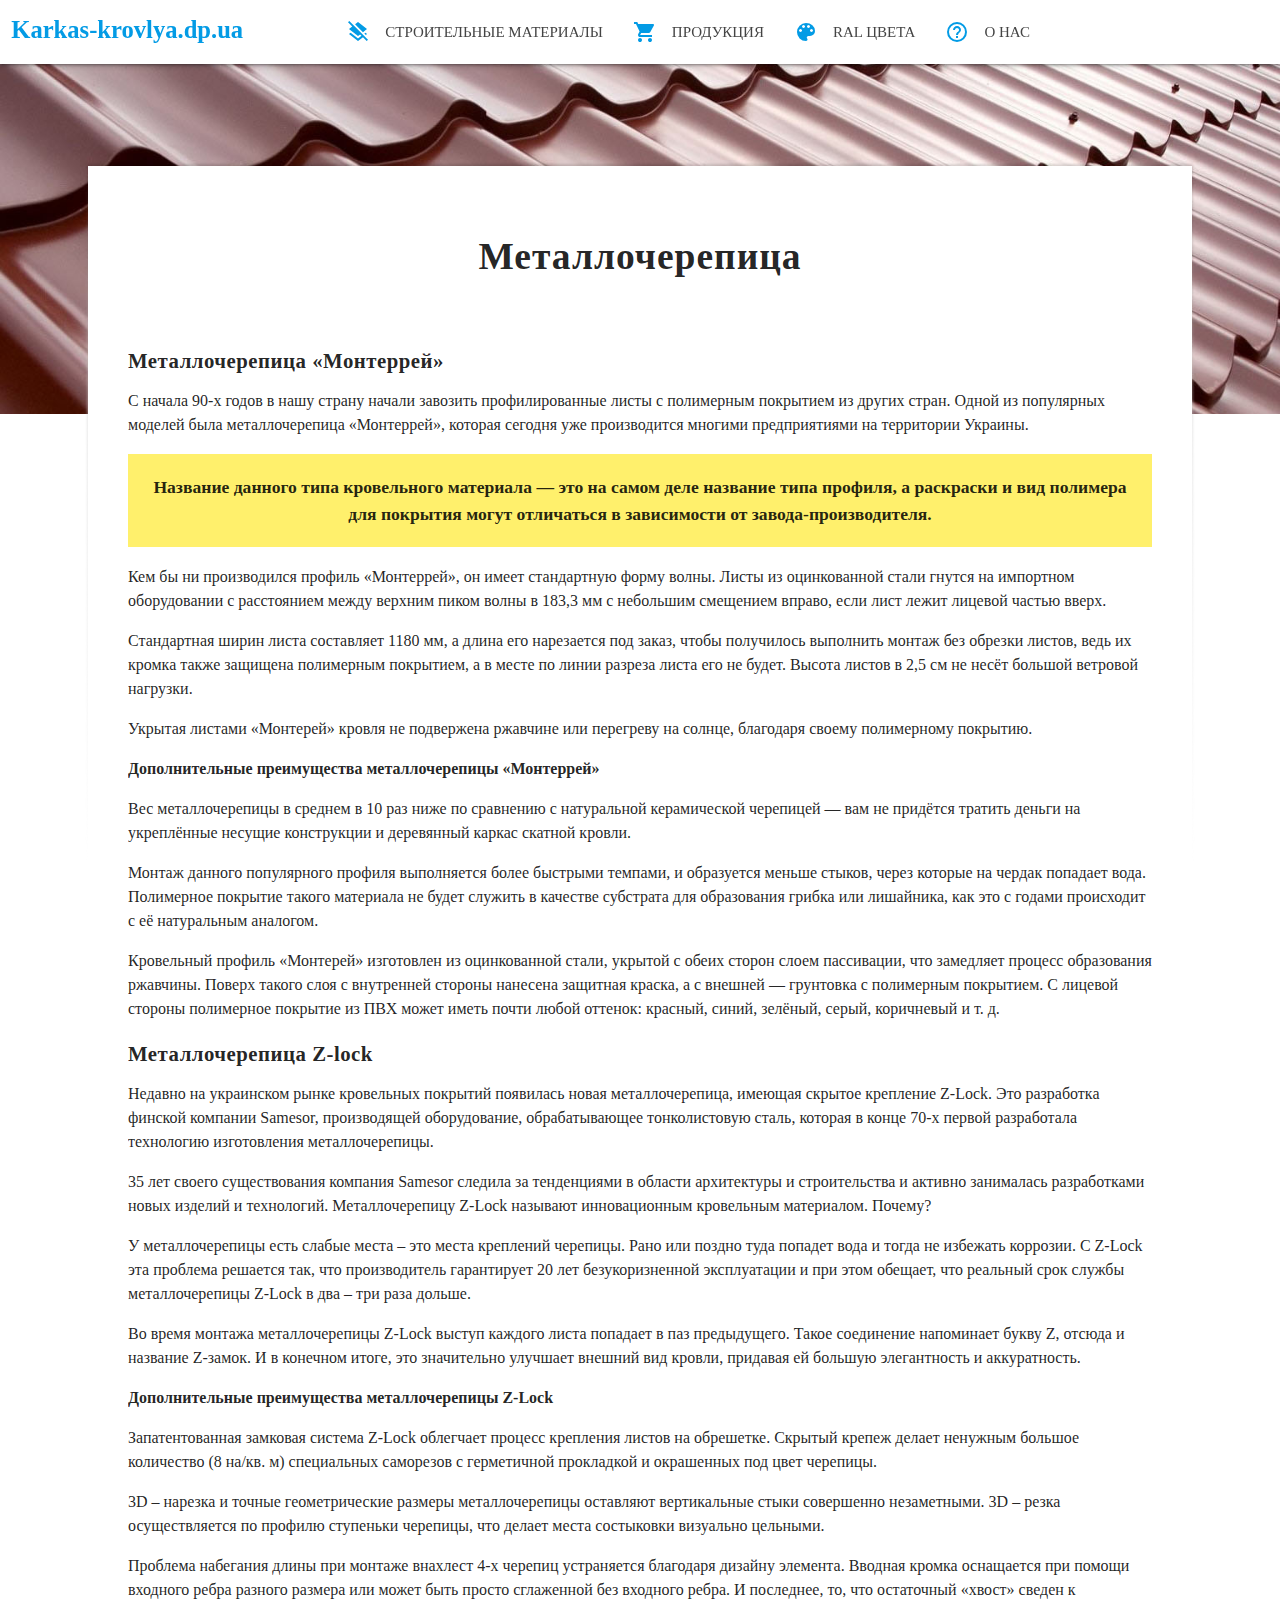
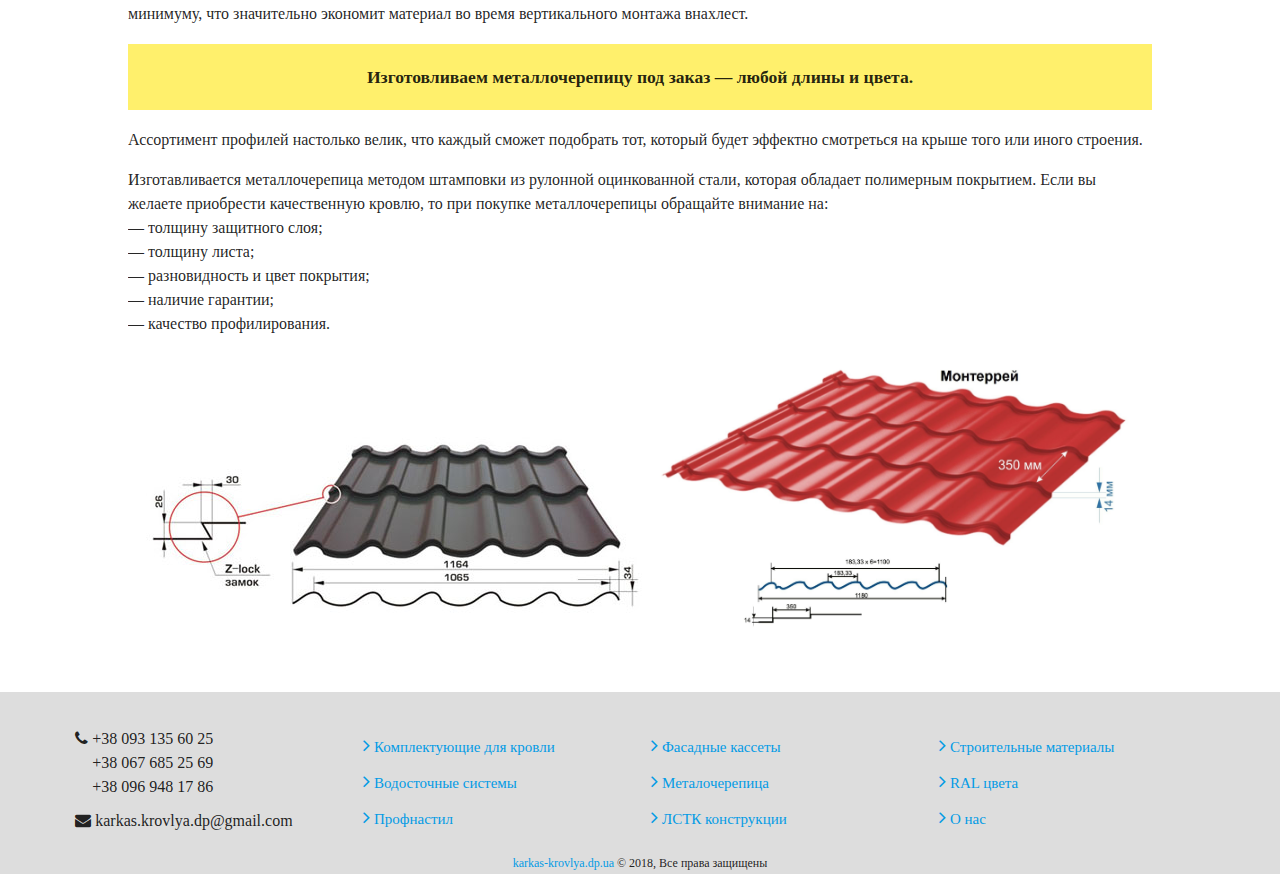
<file: products/metal.html>
<!DOCTYPE html>
<html lang="en">
<head>
  <meta charset="UTF-8">
  <meta name="viewport" content="width=device-width, initial-scale=1.0">
  <meta http-equiv="X-UA-Compatible" content="ie=edge">
  <!--Import Google Icon Font-->
  <link href="https://fonts.googleapis.com/icon?family=Material+Icons" rel="stylesheet">
  <link href="https://maxcdn.bootstrapcdn.com/font-awesome/4.7.0/css/font-awesome.min.css" rel="stylesheet">
  <!-- Compiled and minified CSS -->
  <link rel="stylesheet" href="../static/css/materialize.min.css">
  <link rel="stylesheet" href="../static/css/style.css">
  <title>Металлочерепица</title>
</head>
<body>
  <ul class="sidenav" id="mobile-nav">
    <li><a href="../index.html"><i class="material-icons left">layers_clear</i>Строительные материалы</a></li>
    <li><a data-target='clickProductsDropdown' id="click-dropdown" class="dropdown-trigger">
      <i class="material-icons left">local_grocery_store</i>Продукция
    </a></li>
    <li><a href="../ral_colors"><i class="material-icons left">palette</i>RAL цвета</a></li>
    <li><a href="../about_us"><i class="material-icons left">help_outline</i>О нас</a></li>
  </ul>  
  <div class="navbar-fixed">
    <nav>
      <div class="row wrap nav-wrapper">
        <a href="../index.html#" data-target="mobile-nav" class="sidenav-trigger"><i class="material-icons">menu</i></a>
        <div class="col l3">
          <a href="../index.html" class="brand-logo"><h5>Karkas-krovlya.dp.ua</h5></a>
        </div>
        <ul class="col hide-on-med-and-down">
          <li><a href="../index.html"><i class="material-icons left">layers_clear</i>Строительные материалы</a></li>
          <li><a data-target='hoverProductsDropdown' id="hover-dropdown" class="dropdown-trigger">
            <i class="material-icons left">local_grocery_store</i>Продукция
          </a></li>
          <li><a href="../ral_colors.html"><i class="material-icons left">palette</i>RAL цвета</a></li>
          <li><a href="../about_us.html"><i class="material-icons left">help_outline</i>О нас</a></li>
        </ul>
        <div class="col hide-on--large-and-down right" style="height: 100%; display: none">
          <div class="input-field">
            <input id="search" type="search" placeholder="Поиск по сайту" class="white-text">
            <label for="search" class="label-icon white-text">
              <i class="material-icons">search</i>
            </label>
          </div>
        </div>
        <div id="hoverProductsDropdown" class="dropdown-content">
          <li><a href="krovlya_set.html">Комплектующие для кровли</a></li>
          <li><a href="vodostok.html">Водосточные системы</a></li>
          <li><a href="profnastil.html">Профнастил</a></li>
          <li><a href="ugolki-i-plastiny.html">Фасадные кассеты</a></li>
          <li class="active"><a href="metal.html">Металлочерепица</a></li>
          <li><a href="lstk-bmz.html">ЛСТК конструкции</a></li>
        </div>
        <div id="clickProductsDropdown" class="dropdown-content">
          <li><a href="krovlya_set.html">Комплектующие для кровли</a></li>
          <li><a href="vodostok.html">Водосточные системы</a></li>
          <li><a href="profnastil.html">Профнастил</a></li>
          <li><a href="ugolki-i-plastiny.html">Фасадные кассеты</a></li>
          <li class="active"><a href="metal.html">Металлочерепица</a></li>
          <li><a href="lstk-bmz.html">ЛСТК конструкции</a></li>
        </div>
      </div>
    </nav>
  </div>
  <div class="css-parallax white-text" style="background-image: url(../media/img/metalocherepica-header.jpg)"></div>
  <div class="gradient-shadow"></div>
<div class="container shadow-box">
  <h6 class="center-align top-greeting">Металлочерепица</h6>
  <div class="row">
    <div class="row content-ckeditor">
    <h4>Металлочерепица «Монтеррей»</h4>
    <p>С начала 90-х годов в нашу страну начали завозить профилированные листы с полимерным покрытием из других стран. Одной из популярных моделей была металлочерепица «Монтеррей», которая сегодня уже производится многими предприятиями на территории Украины.</p>
    <p class="yellow-block">Название данного типа кровельного материала — это на самом деле название типа профиля, а раскраски и вид полимера для покрытия могут отличаться в зависимости от завода-производителя. </p>
    <p>Кем бы ни производился профиль «Монтеррей», он имеет стандартную форму волны. Листы из оцинкованной стали гнутся на импортном оборудовании с расстоянием между верхним пиком волны в 183,3 мм с небольшим смещением вправо, если лист лежит лицевой частью вверх.</p>
    <p>Стандартная ширин листа составляет 1180 мм, а длина его нарезается под заказ, чтобы получилось выполнить монтаж без обрезки листов, ведь их кромка также защищена полимерным покрытием, а в месте по линии разреза листа его не будет. Высота листов в 2,5 см не несёт большой ветровой нагрузки.</p>
    <p>Укрытая листами «Монтерей» кровля не подвержена ржавчине или перегреву на солнце, благодаря своему полимерному покрытию.</p>
    <p><b>Дополнительные преимущества металлочерепицы «Монтеррей»</b></p>
    <p>Вес металлочерепицы в среднем в 10 раз ниже по сравнению с натуральной керамической черепицей — вам не придётся тратить деньги на укреплённые несущие конструкции и деревянный каркас скатной кровли.</p>
    <p>Монтаж данного популярного профиля выполняется более быстрыми темпами, и образуется меньше стыков, через которые на чердак попадает вода. Полимерное покрытие такого материала не будет служить в качестве субстрата для образования грибка или лишайника, как это с годами происходит с её натуральным аналогом.</p>
    <p>Кровельный профиль «Монтерей» изготовлен из оцинкованной стали, укрытой с обеих сторон слоем пассивации, что замедляет процесс образования ржавчины. Поверх такого слоя с внутренней стороны нанесена защитная краска, а с внешней — грунтовка с полимерным покрытием. С лицевой стороны полимерное покрытие из ПВХ может иметь почти любой оттенок: красный, синий, зелёный, серый, коричневый и т. д.</p>
    <h4>Металлочерепица Z-lock</h4>
    <p>Недавно на украинском рынке кровельных покрытий появилась новая металлочерепица, имеющая скрытое крепление Z-Lock. Это разработка финской компании Samesor, производящей оборудование, обрабатывающее тонколистовую сталь, которая в конце 70-х первой разработала технологию изготовления металлочерепицы.</p>
    <p>35 лет своего существования компания Samesor следила за тенденциями в области архитектуры и строительства и активно занималась разработками новых изделий и технологий. Металлочерепицу Z-Lock называют инновационным кровельным материалом. Почему?</p>
    <p>У металлочерепицы есть слабые места – это места креплений черепицы. Рано или поздно туда попадет вода и тогда не избежать коррозии. С Z-Lock эта проблема решается так, что производитель гарантирует 20 лет безукоризненной эксплуатации и при этом обещает, что реальный срок службы металлочерепицы Z-Lock в два – три раза дольше.</p>
    <p>Во время монтажа металлочерепицы Z-Lock выступ каждого листа попадает в паз предыдущего. Такое соединение напоминает букву Z, отсюда и название Z-замок. И в конечном итоге, это значительно улучшает внешний вид кровли, придавая ей большую элегантность и аккуратность.</p>
    <p><b>Дополнительные преимущества металлочерепицы Z-Lock</b></p>
    <p>Запатентованная замковая система Z-Lock облегчает процесс крепления листов на обрешетке. Скрытый крепеж делает ненужным большое количество (8 на/кв. м) специальных саморезов с герметичной прокладкой и окрашенных под цвет черепицы.</p>
    <p>3D – нарезка и точные геометрические размеры металлочерепицы оставляют вертикальные стыки совершенно незаметными. 3D – резка осуществляется по профилю ступеньки черепицы, что делает места состыковки визуально цельными.</p>
    <p>Проблема набегания длины при монтаже внахлест 4-х черепиц устраняется благодаря дизайну элемента. Вводная кромка оснащается при помощи входного ребра разного размера или может быть просто сглаженной без входного ребра. И последнее, то, что остаточный «хвост» сведен к минимуму, что значительно экономит материал во время вертикального монтажа внахлест.</p>
    <p class="yellow-block">Изготовливаем металлочерепицу под заказ — любой длины и цвета.</p>
    <p>Ассортимент профилей настолько велик, что каждый сможет подобрать тот, который будет эффектно смотреться на крыше того или иного строения.</p>
    <p>Изготавливается металлочерепица методом штамповки из рулонной оцинкованной стали, которая обладает полимерным покрытием. Если вы желаете приобрести качественную кровлю, то при покупке металлочерепицы обращайте внимание на:<br>
  	— толщину защитного слоя;<br>
  	— толщину листа;<br>
  	— разновидность и цвет покрытия;<br>
  	— наличие гарантии;<br>
  	— качество профилирования.</p>
    <p style="text-align:center">
      <img  class="product-model" alt="Металлочерепица Z-lock" src="../media/z-lock.jpg"/>
      <img  class="product-model" alt="Металлочерепица Монтеррей" src="../media/cveta-metallocherepicy-tonkosti-podbora-i-vozmozhnosti-dizajna-23.jpg"/>
    </p>
    </div>
  </div>  
</div>
<footer class="page-footer">
    <div class="container">
      <div class="row">
        <div class="col s12 m6 l3">
          <ul>          
            <li><p class=""><i class="fa fa-phone" aria-hidden="true"></i>&nbsp;<span>+38 093 135 60 25</span></p></li>          
            <li><p class=""><i class="fa fa-phone" aria-hidden="true" style="color:#ddd;"></i>&nbsp;<span>+38 067 685 25 69</span></p></li>
            <li><p class=""><i class="fa fa-phone" aria-hidden="true" style="color:#ddd;"></i>&nbsp;<span>+38 096 948 17 86</span></p></li>
            <li><p class="footer-mail"><i class="fa fa-envelope" aria-hidden="true"></i>&nbsp;<span>karkas.krovlya.dp@gmail.com</span></p></li>
          </ul>
        </div>
        <div class="col s12 m6 l3">
          <ul>          
            <li><a href="products/krovlya_set.html" class="btn-flat"><i class="fa fa-angle-right" aria-hidden="true"></i>&nbsp;Комплектующие для кровли</a></li>          
            <li><a href="products/vodostok.html" class="btn-flat"><i class="fa fa-angle-right" aria-hidden="true"></i>&nbsp;Водосточные системы</a></li>          
            <li><a href="products/profnastil.html" class="btn-flat"><i class="fa fa-angle-right" aria-hidden="true"></i>&nbsp;Профнастил</a></li>          
          </ul>
        </div>
        <div class="col s12 m6 l3">
          <ul> 
            <li><a href="products/ugolki-i-plastiny.html" class="btn-flat"><i class="fa fa-angle-right" aria-hidden="true"></i>&nbsp;Фасадные кассеты</a></li>          
            <li><a href="products/metal.html" class="btn-flat"><i class="fa fa-angle-right" aria-hidden="true"></i>&nbsp;Металочерепица</a></li>
            <li><a href="products/lstk-bmz.html" class="btn-flat"><i class="fa fa-angle-right" aria-hidden="true"></i>&nbsp;ЛСТК конструкции</a></li>          
          </ul>
        </div>
        <div class="col s12 m6 l3">
          <ul>
            <li><a href="index.html" class="btn-flat"><i class="fa fa-angle-right" aria-hidden="true"></i>&nbsp;<span>Строительные материалы
            </a></li>
            <li><a href="ral_colors.html" class="btn-flat"><i class="fa fa-angle-right" aria-hidden="true"></i>&nbsp;<span>RAL цвета
            </a></li>
            <li><a href="about_us.html" class="btn-flat"><i class="fa fa-angle-right" aria-hidden="true"></i>&nbsp;<span>О нас
            </a></li>
          </ul>
        </div>
      </div>
    </div>
      <p style="text-align: center"><small><a href="http://karkas-krovlya.dp.ua">karkas-krovlya.dp.ua</a>&nbsp;© 2018, Все права защищены</small></p>
  </footer>
  <!-- Compiled and minified JavaScript -->
  <script src="../static/js/materialize.min.js"></script>
  <script src="../static/js/main.js"></script>
</body>
</html>
</file>
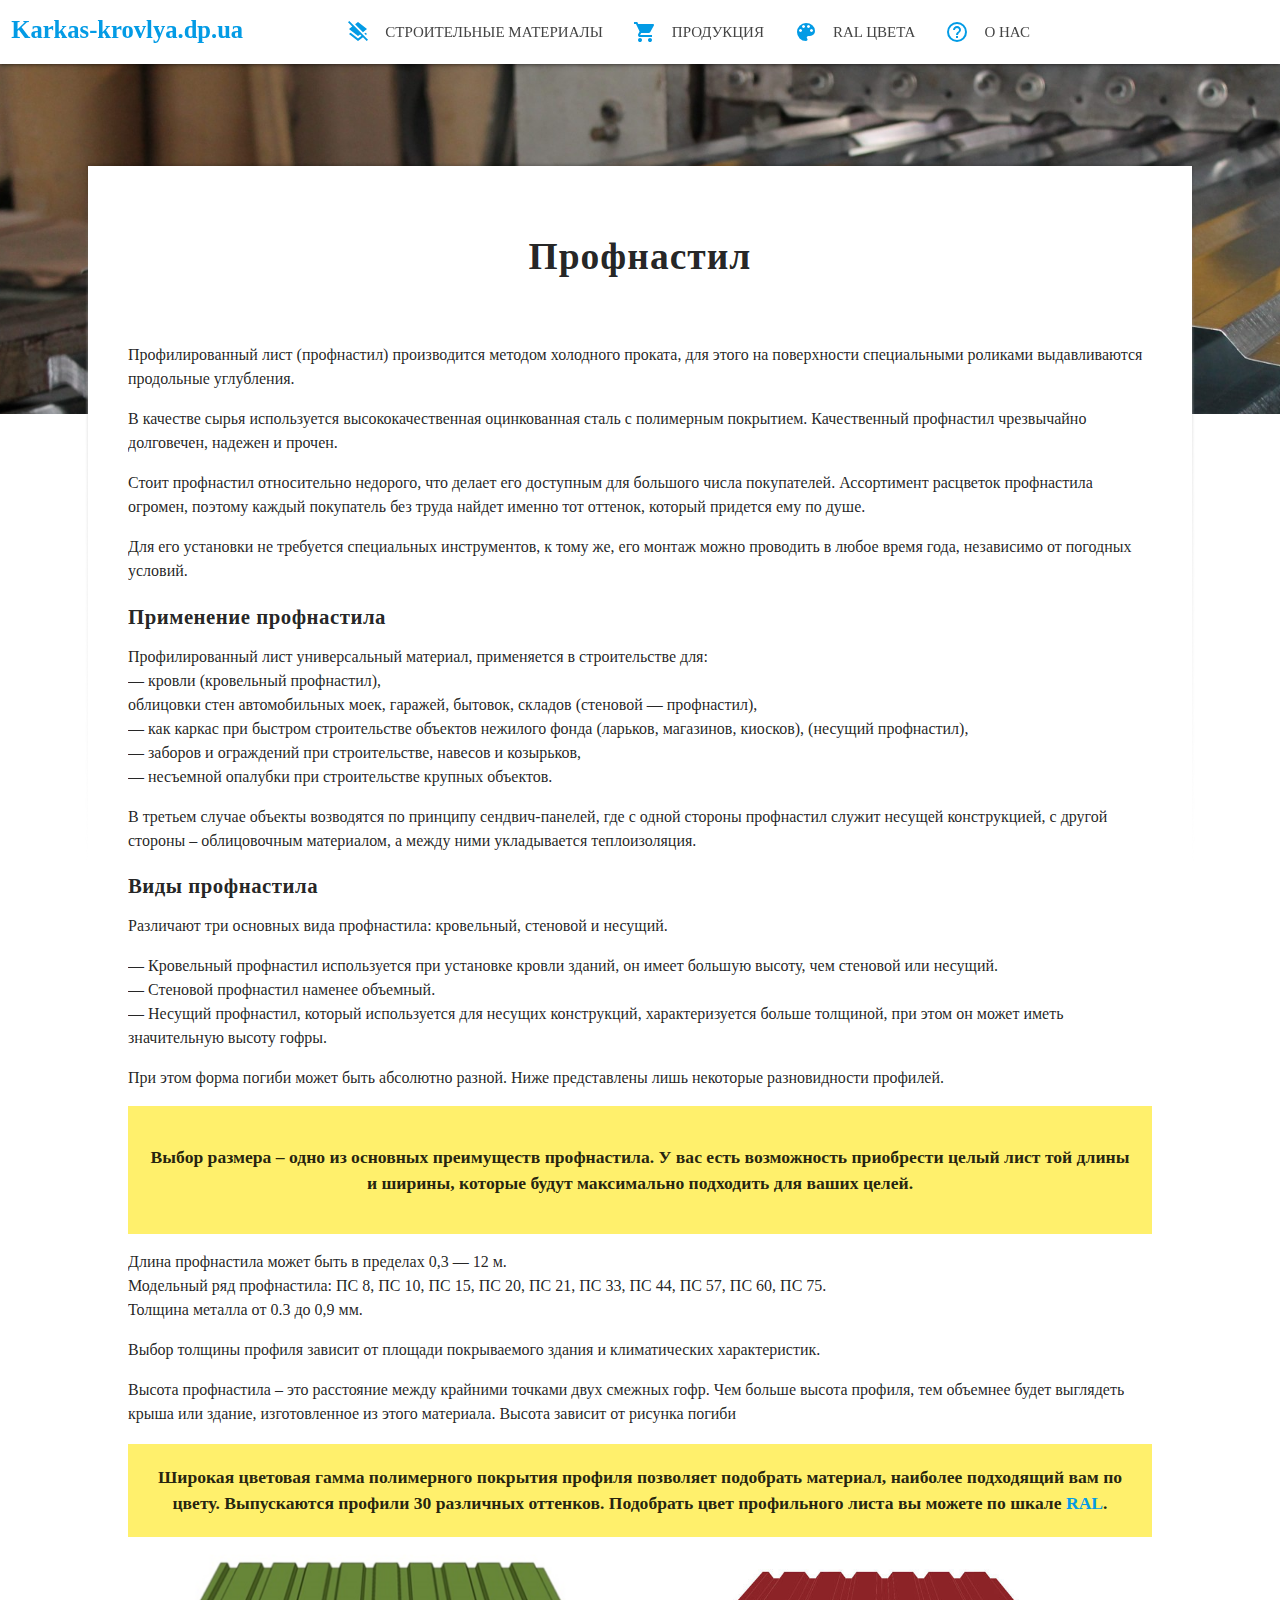
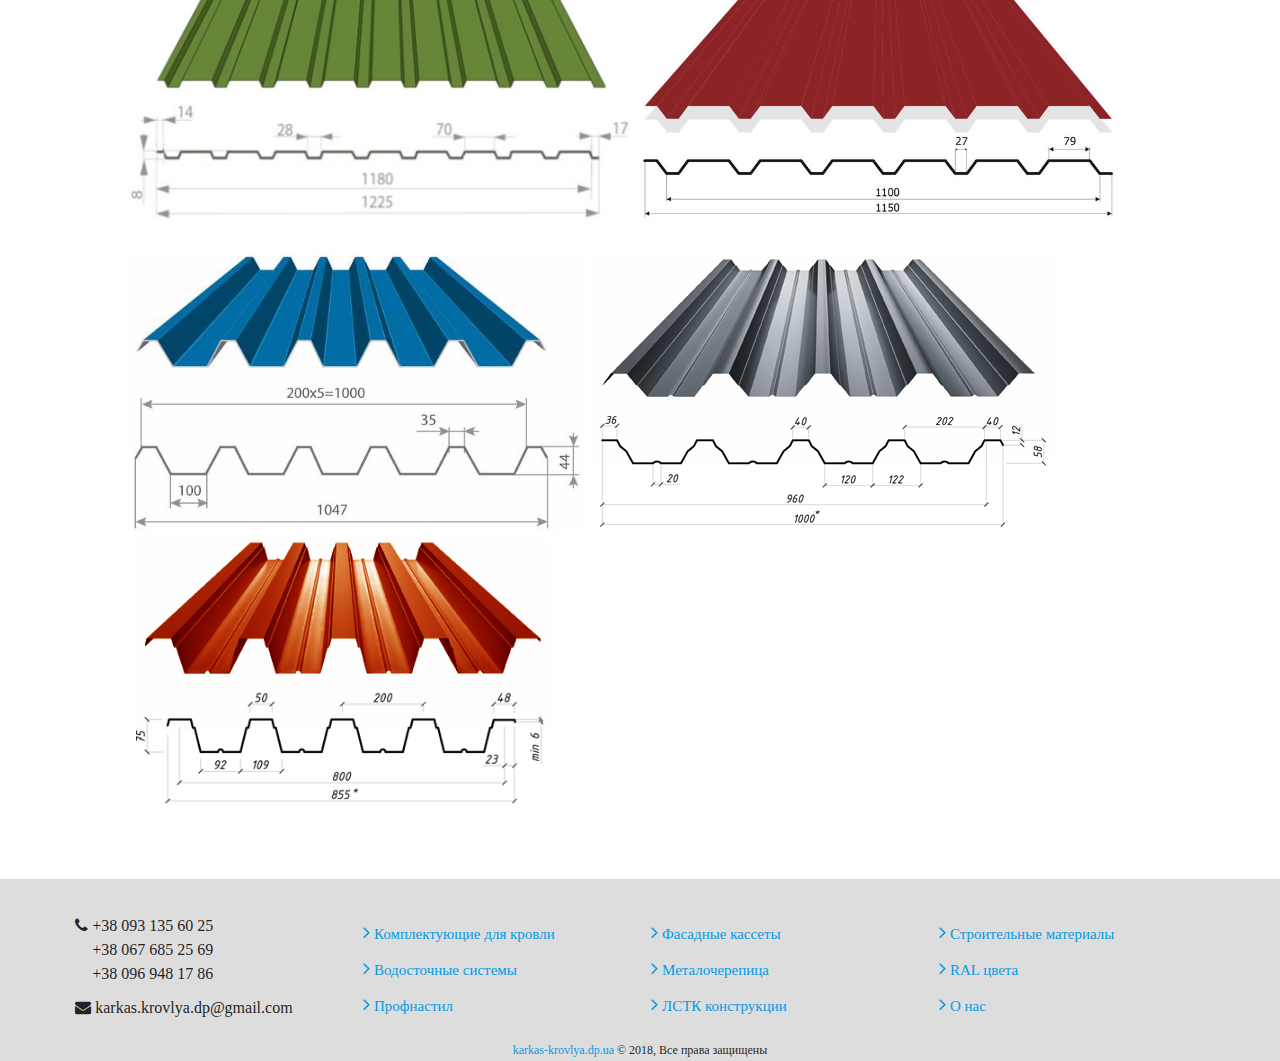
<file: products/profnastil.html>
<!DOCTYPE html>
<html lang="en">
<head>
  <meta charset="UTF-8">
  <meta name="viewport" content="width=device-width, initial-scale=1.0">
  <meta http-equiv="X-UA-Compatible" content="ie=edge">
  <!--Import Google Icon Font-->
  <link href="https://fonts.googleapis.com/icon?family=Material+Icons" rel="stylesheet">
  <link href="https://maxcdn.bootstrapcdn.com/font-awesome/4.7.0/css/font-awesome.min.css" rel="stylesheet">
  <!-- Compiled and minified CSS -->
  <link rel="stylesheet" href="../static/css/materialize.min.css">
  <link rel="stylesheet" href="../static/css/style.css">
  <title>Профнастил</title>
</head>
<body>
  <ul class="sidenav" id="mobile-nav">
    <li><a href="../index.html"><i class="material-icons left">layers_clear</i>Строительные материалы</a></li>
    <li><a data-target='clickProductsDropdown' id="click-dropdown" class="dropdown-trigger">
      <i class="material-icons left">local_grocery_store</i>Продукция
    </a></li>
    <li><a href="../ral_colors.html"><i class="material-icons left">palette</i>RAL цвета</a></li>
    <li><a href="../about_us.html"><i class="material-icons left">help_outline</i>О нас</a></li>
  </ul>  
  <div class="navbar-fixed">
    <nav>
      <div class="row wrap nav-wrapper">
        <a href="../index.html#" data-target="mobile-nav" class="sidenav-trigger"><i class="material-icons">menu</i></a>
        <div class="col l3">
          <a href="../index.html" class="brand-logo"><h5>Karkas-krovlya.dp.ua</h5></a>
        </div>
        <ul class="col hide-on-med-and-down">
          <li><a href="../index.html"><i class="material-icons left">layers_clear</i>Строительные материалы</a></li>
          <li><a data-target='hoverProductsDropdown' id="hover-dropdown" class="dropdown-trigger">
            <i class="material-icons left">local_grocery_store</i>Продукция
          </a></li>
          <li><a href="../ral_colors.html"><i class="material-icons left">palette</i>RAL цвета</a></li>
          <li><a href="../about_us.html"><i class="material-icons left">help_outline</i>О нас</a></li>
        </ul>
        <div class="col hide-on--large-and-down right" style="height: 100%; display: none">
          <div class="input-field">
            <input id="search" type="search" placeholder="Поиск по сайту" class="white-text">
            <label for="search" class="label-icon white-text">
              <i class="material-icons">search</i>
            </label>
          </div>
        </div>
        <div id="hoverProductsDropdown" class="dropdown-content">
          <li><a href="krovlya_set.html">Комплектующие для кровли</a></li>
          <li><a href="vodostok.html">Водосточные системы</a></li>
          <li class="active"><a href="profnastil.html">Профнастил</a></li>
          <li><a href="ugolki-i-plastiny.html">Фасадные кассеты</a></li>
          <li><a href="metal.html">Металлочерепица</a></li>
          <li><a href="lstk-bmz.html">ЛСТК конструкции</a></li>
        </div>
        <div id="clickProductsDropdown" class="dropdown-content">
          <li><a href="krovlya_set.html">Комплектующие для кровли</a></li>
          <li><a href="vodostok.html">Водосточные системы</a></li>
          <li class="active"><a href="profnastil.html">Профнастил</a></li>
          <li><a href="ugolki-i-plastiny.html">Фасадные кассеты</a></li>
          <li><a href="metal.html">Металлочерепица</a></li>
          <li><a href="lstk-bmz.html">ЛСТК конструкции</a></li>
        </div>
      </div>
    </nav>
  </div>
  <div class="css-parallax white-text" style="background-image: url(../media/img/profnastil-header.jpg)"></div>
  <div class="gradient-shadow"></div>
<div class="container shadow-box">
  <h6 class="center-align top-greeting">Профнастил</h6>
  <div class="row">
    <div class="row content-ckeditor">
      <p>Профилированный лист (профнастил) производится методом холодного проката, для этого на поверхности специальными роликами выдавливаются продольные углубления.</p>
      <p>В качестве сырья используется высококачественная оцинкованная сталь с полимерным покрытием. Качественный профнастил чрезвычайно долговечен, надежен и прочен.</p>
      <p>Стоит профнастил относительно недорого, что делает его доступным для большого числа покупателей. Ассортимент расцветок профнастила огромен, поэтому каждый покупатель без труда найдет именно тот оттенок, который придется ему по душе.</p>
      <p>Для его установки не требуется специальных инструментов, к тому же, его монтаж можно проводить в любое время года, независимо от погодных условий.</p>
      <h4>Применение профнастила</h4>
      <p>Профилированный лист универсальный материал, применяется в строительстве для:<br>
      — кровли (кровельный профнастил),<br>
      облицовки стен автомобильных моек, гаражей, бытовок, складов (стеновой — профнастил),<br>
      — как каркас при быстром строительстве объектов нежилого фонда (ларьков, магазинов, киосков), (несущий профнастил),<br>
      — заборов и ограждений при строительстве, навесов и козырьков,<br>
      — несъемной опалубки при строительстве крупных объектов.</p>
      <p>В третьем случае объекты возводятся по принципу сендвич-панелей, где с одной стороны профнастил служит несущей конструкцией, с другой стороны – облицовочным материалом, а между ними укладывается теплоизоляция.</p>
      <h4>Виды профнастила</h4>
      <p>Различают три основных вида профнастила: кровельный, стеновой и несущий.</p>
      <p>— Кровельный профнастил используется при установке кровли зданий, он имеет большую высоту, чем стеновой или несущий.<br>
      — Стеновой профнастил наменее объемный.<br>
      — Несущий профнастил, который используется для несущих конструкций, характеризуется больше толщиной, при этом он может иметь значительную высоту гофры.</p>
      <p>При этом форма погиби может быть абсолютно разной. Ниже представлены лишь некоторые разновидности профилей.</p>
      <div class="yellow-block">
        <p>Выбор размера – одно из основных преимуществ профнастила. У вас есть возможность приобрести целый лист той длины и ширины, которые будут максимально подходить для ваших целей.</p>
      </div>
      <p>Длина профнастила может быть в пределах 0,3 — 12 м.<br>
      Модельный ряд профнастила: ПС 8, ПС 10, ПС 15, ПС 20, ПС 21, ПС 33, ПС 44, ПС 57, ПС 60, ПС 75.<br>
      Толщина металла от 0.3 до 0,9 мм.</p>
      <p>Выбор толщины профиля зависит от площади покрываемого здания и климатических характеристик.</p>
      <p>Высота профнастила – это расстояние между крайними точками двух смежных гофр. Чем больше высота профиля, тем объемнее будет выглядеть крыша или здание, изготовленное из этого материала. Высота зависит от рисунка погиби</p>
      <p class="yellow-block">Широкая цветовая гамма полимерного покрытия профиля позволяет подобрать материал, наиболее подходящий вам по цвету. Выпускаются профили 30 различных оттенков. Подобрать цвет профильного листа  вы можете по шкале <a href="../ral_colors.html">RAL</a>.</p>
      <p><img class="product-model" alt="Модельный ряд профнастила: ПС 8, ПС 10, ПС 15, ПС 20, ПС 21, ПС 33, ПС 44, ПС 57, ПС 60, ПС 75" src="../media/208.png"/>
      <img class="product-model" alt="Модельный ряд профнастила: ПС 8, ПС 10, ПС 15, ПС 20, ПС 21, ПС 33, ПС 44, ПС 57, ПС 60, ПС 75" src="../media/219463573_w640_h640_ps_20.jpg"/></p>
      <p><img class="product-model" alt="Модельный ряд профнастила: ПС 8, ПС 10, ПС 15, ПС 20, ПС 21, ПС 33, ПС 44, ПС 57, ПС 60, ПС 75" src="../media/proflist_HC44_1000_1b.jpg"/><img class="product-model" alt="Модельный ряд профнастила: ПС 8, ПС 10, ПС 15, ПС 20, ПС 21, ПС 33, ПС 44, ПС 57, ПС 60, ПС 75" src="../media/PROFNASTIL-PK-57-N-57-ral-7024.png"/><img class="product-model" alt="Модельный ряд профнастила: ПС 8, ПС 10, ПС 15, ПС 20, ПС 21, ПС 33, ПС 44, ПС 57, ПС 60, ПС 75" src="../media/PROFNASTIL-N-75-PK-75-ral-3005.png"/></p>
    </div>
  </div>  
  </div>
  </div>
<footer class="page-footer">
    <div class="container">
      <div class="row">
        <div class="col s12 m6 l3">
          <ul>          
            <li><p class=""><i class="fa fa-phone" aria-hidden="true"></i>&nbsp;<span>+38 093 135 60 25</span></p></li>          
            <li><p class=""><i class="fa fa-phone" aria-hidden="true" style="color:#ddd;"></i>&nbsp;<span>+38 067 685 25 69</span></p></li>
            <li><p class=""><i class="fa fa-phone" aria-hidden="true" style="color:#ddd;"></i>&nbsp;<span>+38 096 948 17 86</span></p></li>
            <li><p class="footer-mail"><i class="fa fa-envelope" aria-hidden="true"></i>&nbsp;<span>karkas.krovlya.dp@gmail.com</span></p></li>
          </ul>
        </div>
        <div class="col s12 m6 l3">
          <ul>          
            <li><a href="products/krovlya_set.html" class="btn-flat"><i class="fa fa-angle-right" aria-hidden="true"></i>&nbsp;Комплектующие для кровли</a></li>          
            <li><a href="products/vodostok.html" class="btn-flat"><i class="fa fa-angle-right" aria-hidden="true"></i>&nbsp;Водосточные системы</a></li>          
            <li><a href="products/profnastil.html" class="btn-flat"><i class="fa fa-angle-right" aria-hidden="true"></i>&nbsp;Профнастил</a></li>          
          </ul>
        </div>
        <div class="col s12 m6 l3">
          <ul> 
            <li><a href="products/ugolki-i-plastiny.html" class="btn-flat"><i class="fa fa-angle-right" aria-hidden="true"></i>&nbsp;Фасадные кассеты</a></li>          
            <li><a href="products/metal.html" class="btn-flat"><i class="fa fa-angle-right" aria-hidden="true"></i>&nbsp;Металочерепица</a></li>
            <li><a href="products/lstk-bmz.html" class="btn-flat"><i class="fa fa-angle-right" aria-hidden="true"></i>&nbsp;ЛСТК конструкции</a></li>          
          </ul>
        </div>
        <div class="col s12 m6 l3">
          <ul>
            <li><a href="index.html" class="btn-flat"><i class="fa fa-angle-right" aria-hidden="true"></i>&nbsp;<span>Строительные материалы
            </a></li>
            <li><a href="ral_colors.html" class="btn-flat"><i class="fa fa-angle-right" aria-hidden="true"></i>&nbsp;<span>RAL цвета
            </a></li>
            <li><a href="about_us.html" class="btn-flat"><i class="fa fa-angle-right" aria-hidden="true"></i>&nbsp;<span>О нас
            </a></li>
          </ul>
        </div>
      </div>
    </div>
      <p style="text-align: center"><small><a href="http://karkas-krovlya.dp.ua">karkas-krovlya.dp.ua</a>&nbsp;© 2018, Все права защищены</small></p>
  </footer>
  <!-- Compiled and minified JavaScript -->
  <script src="../static/js/materialize.min.js"></script>
  <script src="../static/js/main.js"></script>
</body>
</html>
</file>
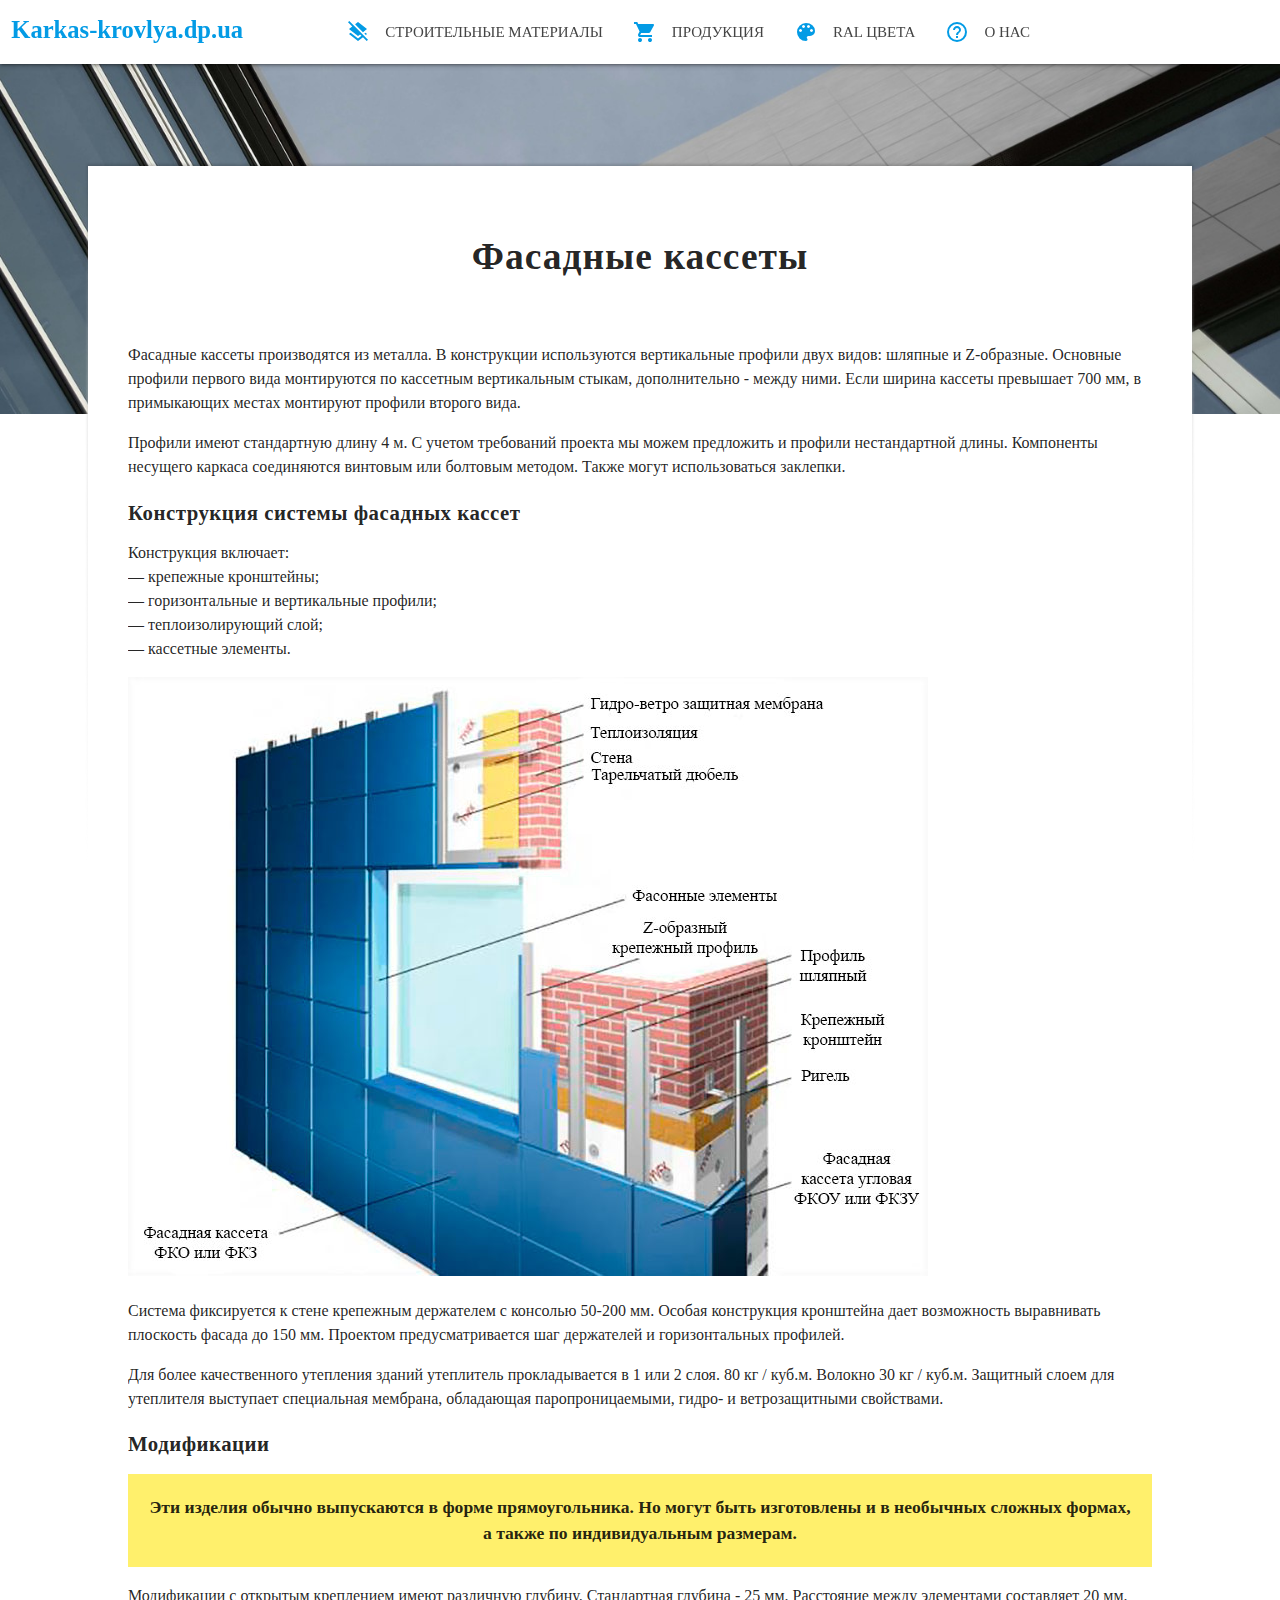
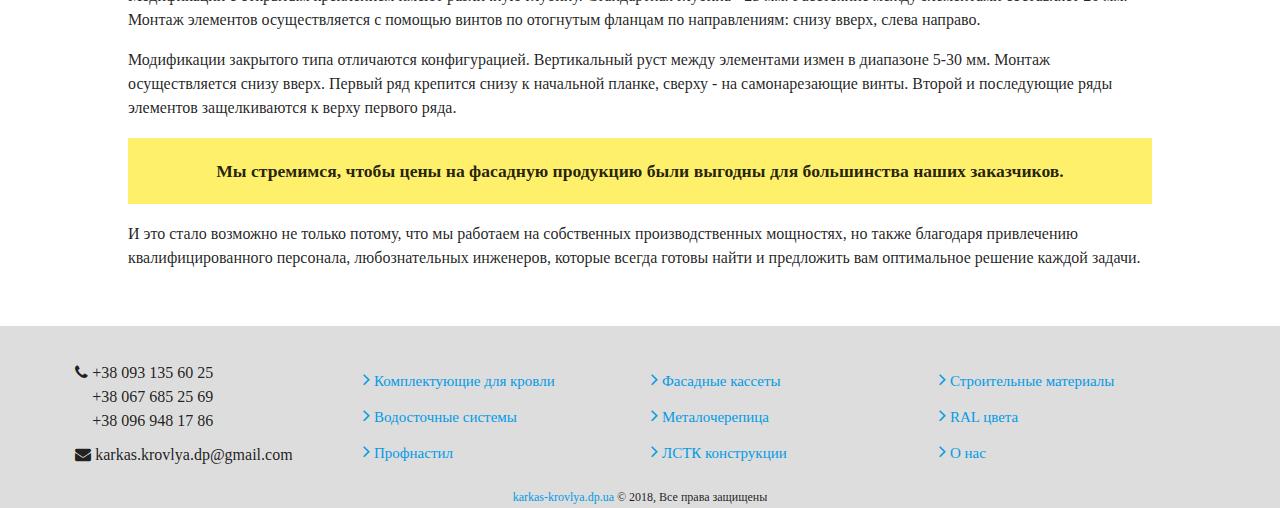
<file: products/ugolki-i-plastiny.html>
<!DOCTYPE html>
<html lang="en">
<head>
  <meta charset="UTF-8">
  <meta name="viewport" content="width=device-width, initial-scale=1.0">
  <meta http-equiv="X-UA-Compatible" content="ie=edge">
  <!--Import Google Icon Font-->
  <link href="https://fonts.googleapis.com/icon?family=Material+Icons" rel="stylesheet">
  <link href="https://maxcdn.bootstrapcdn.com/font-awesome/4.7.0/css/font-awesome.min.css" rel="stylesheet">
  <!-- Compiled and minified CSS -->
  <link rel="stylesheet" href="../static/css/materialize.min.css">
  <link rel="stylesheet" href="../static/css/style.css">
  <title>Комплектующие для кровли</title>
</head>
<body>
  <ul class="sidenav" id="mobile-nav">
    <li><a href="../index.html"><i class="material-icons left">layers_clear</i>Строительные материалы</a></li>
    <li><a data-target='clickProductsDropdown' id="click-dropdown" class="dropdown-trigger">
      <i class="material-icons left">local_grocery_store</i>Продукция
    </a></li>
    <li><a href="../ral_colors.html"><i class="material-icons left">palette</i>RAL цвета</a></li>
    <li><a href="../about_us.html"><i class="material-icons left">help_outline</i>О нас</a></li>
  </ul>  
  <div class="navbar-fixed">
    <nav>
      <div class="row wrap nav-wrapper">
        <a href="../index.html#" data-target="mobile-nav" class="sidenav-trigger"><i class="material-icons">menu</i></a>
        <div class="col l3">
          <a href="../index.html" class="brand-logo"><h5>Karkas-krovlya.dp.ua</h5></a>
        </div>
        <ul class="col hide-on-med-and-down">
          <li><a href="../index.html"><i class="material-icons left">layers_clear</i>Строительные материалы</a></li>
          <li><a data-target='hoverProductsDropdown' id="hover-dropdown" class="dropdown-trigger">
            <i class="material-icons left">local_grocery_store</i>Продукция
          </a></li>
          <li><a href="../ral_colors.html"><i class="material-icons left">palette</i>RAL цвета</a></li>
          <li><a href="../about_us.html"><i class="material-icons left">help_outline</i>О нас</a></li>
        </ul>
        <div class="col hide-on--large-and-down right" style="height: 100%; display: none">
          <div class="input-field">
            <input id="search" type="search" placeholder="Поиск по сайту" class="white-text">
            <label for="search" class="label-icon white-text">
              <i class="material-icons">search</i>
            </label>
          </div>
        </div>
        <div id="hoverProductsDropdown" class="dropdown-content">
          <li><a href="krovlya_set.html">Комплектующие для кровли</a></li>
          <li><a href="vodostok.html">Водосточные системы</a></li>
          <li><a href="profnastil.html">Профнастил</a></li>
          <li class="active"><a href="ugolki-i-plastiny.html">Фасадные кассеты</a></li>
          <li><a href="metal.html">Металлочерепица</a></li>
          <li><a href="lstk-bmz.html">ЛСТК конструкции</a></li>
        </div>
        <div id="clickProductsDropdown" class="dropdown-content">
          <li><a href="krovlya_set.html">Комплектующие для кровли</a></li>
          <li><a href="vodostok.html">Водосточные системы</a></li>
          <li><a href="profnastil.html">Профнастил</a></li>
          <li class="active"><a href="ugolki-i-plastiny.html">Фасадные кассеты</a></li>
          <li><a href="metal.html">Металлочерепица</a></li>
          <li><a href="lstk-bmz.html">ЛСТК конструкции</a></li>
        </div>
      </div>
    </nav>
  </div>
  <div class="css-parallax white-text" style="background-image: url(../media/serv-fasad-07-1.jpg)"></div>
  <div class="gradient-shadow"></div>
<div class="container shadow-box">
  <h6 class="center-align top-greeting">Фасадные кассеты</h6>
  <div class="row">
    <div class="row content-ckeditor">
      <p>Фасадные кассеты производятся из металла. В конструкции используются вертикальные профили двух видов: шляпные и Z-образные. Основные профили первого вида монтируются по кассетным вертикальным стыкам, дополнительно - между ними. Если ширина кассеты превышает 700 мм, в примыкающих местах монтируют профили второго вида.</p>
      <p>Профили имеют стандартную длину 4 м. С учетом требований проекта мы можем предложить и профили нестандартной длины. Компоненты несущего каркаса соединяются винтовым или болтовым методом. Также могут использоваться заклепки.</p>
      <h4>Конструкция системы фасадных кассет</h4>
      <p>Конструкция включает:<br>
        — крепежные кронштейны;<br>
        — горизонтальные и вертикальные профили;<br>
        — теплоизолирующий слой;<br>
        — кассетные элементы.</p>
      <p><img alt="фасадная система" src="../media/fasadnaya_sistema.jpg" /></p>
      <p>Система фиксируется к стене крепежным держателем с консолью 50-200 мм. Особая конструкция кронштейна дает возможность выравнивать плоскость фасада до 150 мм. Проектом предусматривается шаг держателей и горизонтальных профилей.</p>
      <p>Для более качественного утепления зданий утеплитель прокладывается в 1 или 2 слоя. 80 кг / куб.м. Волокно 30 кг / куб.м. Защитный слоем для утеплителя выступает специальная мембрана, обладающая паропроницаемыми, гидро- и ветрозащитными свойствами.</p>
      <h4>Модификации</h4>
      <p class="yellow-block">Эти изделия обычно выпускаются в форме прямоугольника. Но могут быть изготовлены и в необычных сложных формах, а также по индивидуальным размерам.</p>
      <p>Модификации с открытым креплением имеют различную глубину. Стандартная глубина - 25 мм. Расстояние между элементами составляет 20 мм. Монтаж элементов осуществляется с помощью винтов по отогнутым фланцам по направлениям: снизу вверх, слева направо.</p>
      <p>Модификации закрытого типа отличаются конфигурацией. Вертикальный руст между элементами измен в диапазоне 5-30 мм. Монтаж осуществляется снизу вверх. Первый ряд крепится снизу к начальной планке, сверху - на самонарезающие винты. Второй и последующие ряды элементов защелкиваются к верху первого ряда.</p>
      <p class="yellow-block">Мы стремимся, чтобы цены на фасадную продукцию были выгодны для большинства наших заказчиков.</p>
      <p>И это стало возможно не только потому, что мы работаем на собственных производственных мощностях, но также благодаря привлечению квалифицированного персонала, любознательных инженеров, которые всегда готовы найти и предложить вам оптимальное решение каждой задачи.</p>
    </div>
  </div>  
</div>
<footer class="page-footer">
    <div class="container">
      <div class="row">
        <div class="col s12 m6 l3">
          <ul>          
            <li><p class=""><i class="fa fa-phone" aria-hidden="true"></i>&nbsp;<span>+38 093 135 60 25</span></p></li>          
            <li><p class=""><i class="fa fa-phone" aria-hidden="true" style="color:#ddd;"></i>&nbsp;<span>+38 067 685 25 69</span></p></li>
            <li><p class=""><i class="fa fa-phone" aria-hidden="true" style="color:#ddd;"></i>&nbsp;<span>+38 096 948 17 86</span></p></li>
            <li><p class="footer-mail"><i class="fa fa-envelope" aria-hidden="true"></i>&nbsp;<span>karkas.krovlya.dp@gmail.com</span></p></li>
          </ul>
        </div>
        <div class="col s12 m6 l3">
          <ul>          
            <li><a href="products/krovlya_set.html" class="btn-flat"><i class="fa fa-angle-right" aria-hidden="true"></i>&nbsp;Комплектующие для кровли</a></li>          
            <li><a href="products/vodostok.html" class="btn-flat"><i class="fa fa-angle-right" aria-hidden="true"></i>&nbsp;Водосточные системы</a></li>          
            <li><a href="products/profnastil.html" class="btn-flat"><i class="fa fa-angle-right" aria-hidden="true"></i>&nbsp;Профнастил</a></li>          
          </ul>
        </div>
        <div class="col s12 m6 l3">
          <ul> 
            <li><a href="products/ugolki-i-plastiny.html" class="btn-flat"><i class="fa fa-angle-right" aria-hidden="true"></i>&nbsp;Фасадные кассеты</a></li>          
            <li><a href="products/metal.html" class="btn-flat"><i class="fa fa-angle-right" aria-hidden="true"></i>&nbsp;Металочерепица</a></li>
            <li><a href="products/lstk-bmz.html" class="btn-flat"><i class="fa fa-angle-right" aria-hidden="true"></i>&nbsp;ЛСТК конструкции</a></li>          
          </ul>
        </div>
        <div class="col s12 m6 l3">
          <ul>
            <li><a href="index.html" class="btn-flat"><i class="fa fa-angle-right" aria-hidden="true"></i>&nbsp;<span>Строительные материалы
            </a></li>
            <li><a href="ral_colors.html" class="btn-flat"><i class="fa fa-angle-right" aria-hidden="true"></i>&nbsp;<span>RAL цвета
            </a></li>
            <li><a href="about_us.html" class="btn-flat"><i class="fa fa-angle-right" aria-hidden="true"></i>&nbsp;<span>О нас
            </a></li>
          </ul>
        </div>
      </div>
    </div>
      <p style="text-align: center"><small><a href="http://karkas-krovlya.dp.ua">karkas-krovlya.dp.ua</a>&nbsp;© 2018, Все права защищены</small></p>
  </footer>
  <!-- Compiled and minified JavaScript -->
  <script src="../static/js/materialize.min.js"></script>
  <script src="../static/js/main.js"></script>
</body>
</html>
</file>
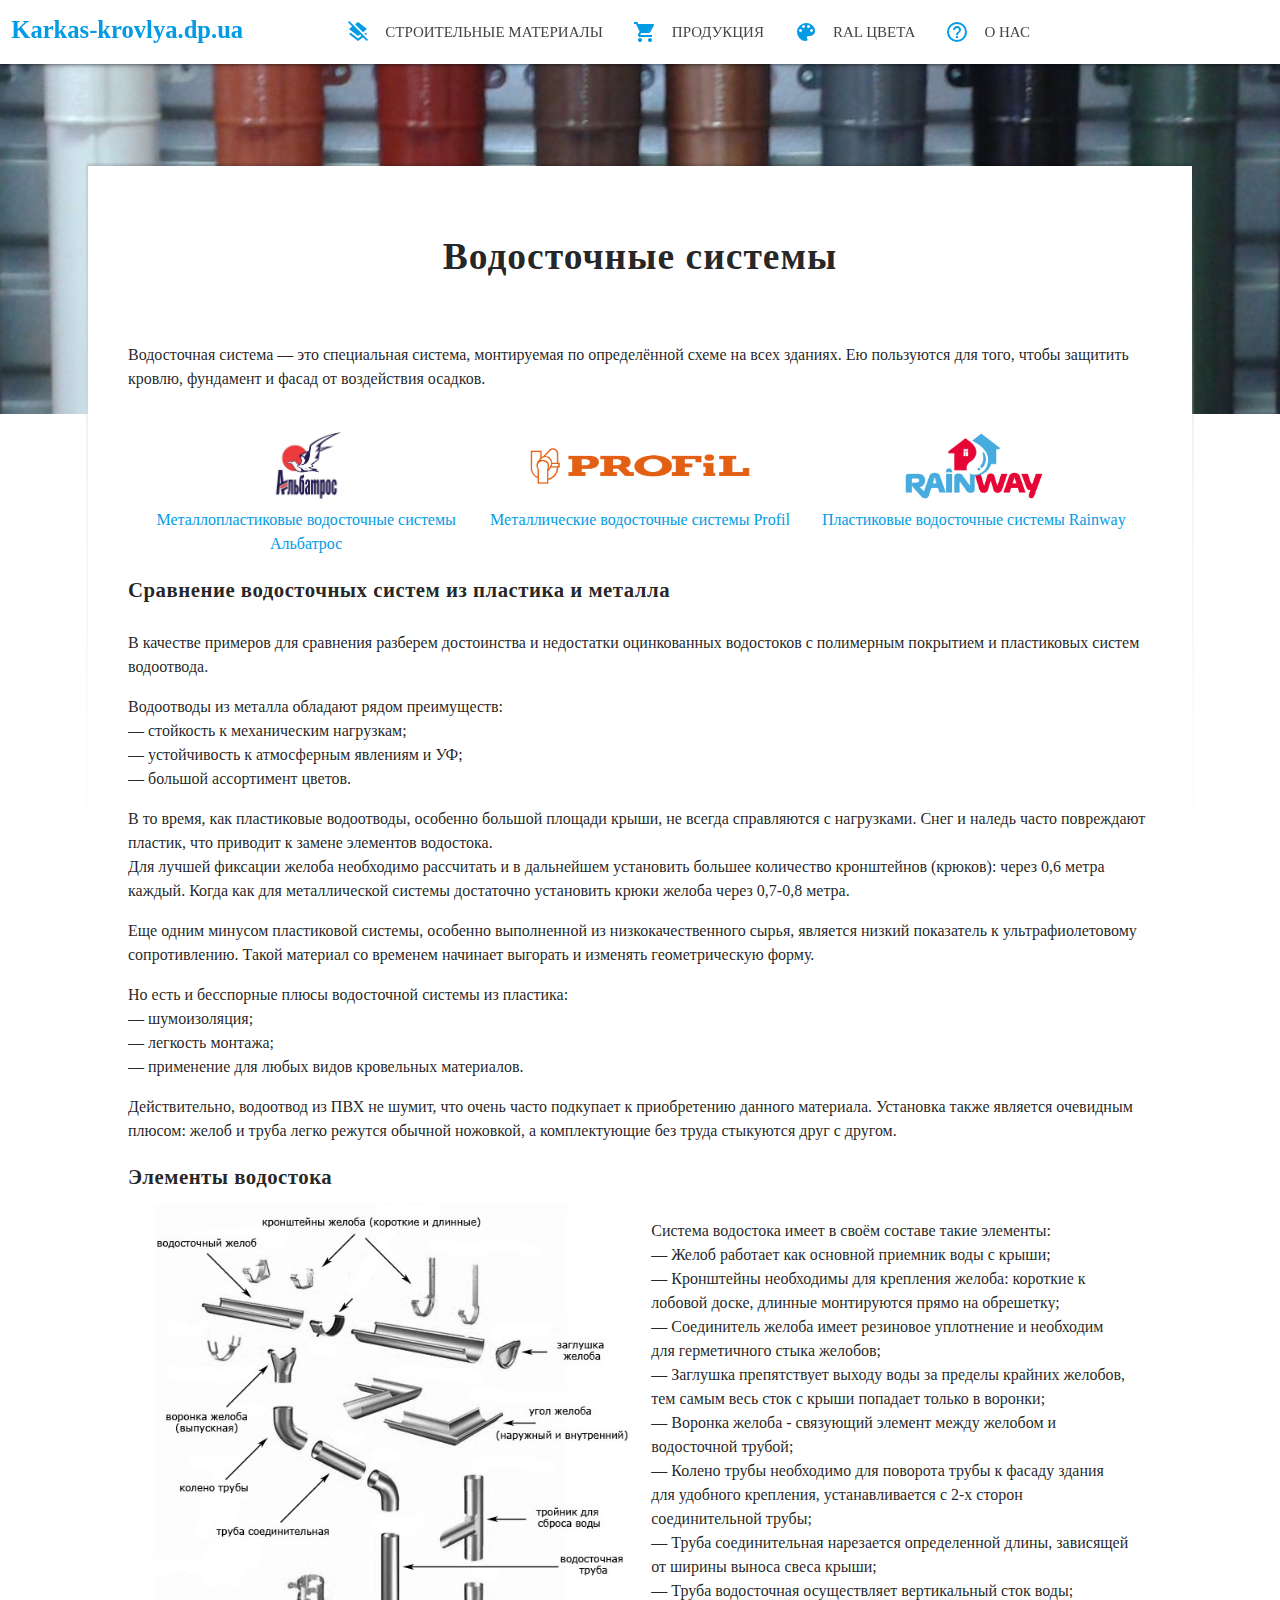
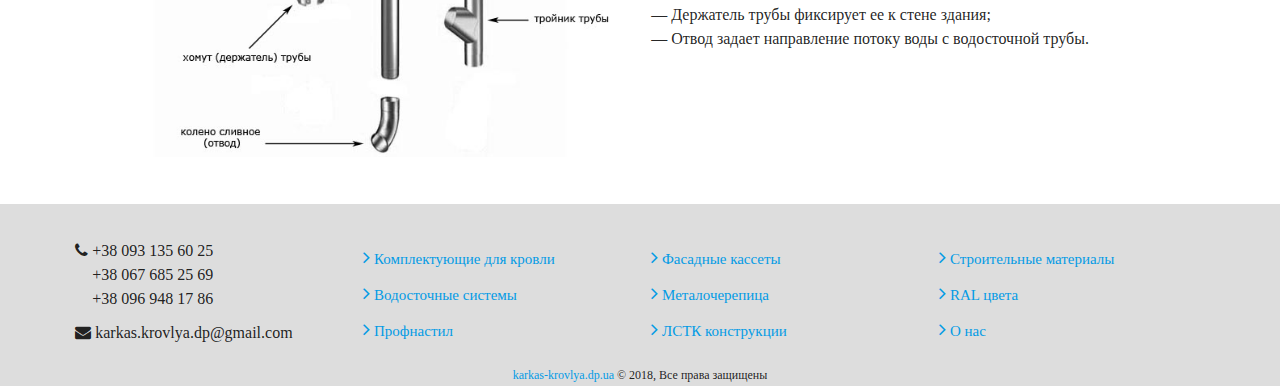
<file: products/vodostok.html>
<!DOCTYPE html>
<html lang="en">
<head>
  <meta charset="UTF-8">
  <meta name="viewport" content="width=device-width, initial-scale=1.0">
  <meta http-equiv="X-UA-Compatible" content="ie=edge">
  <!--Import Google Icon Font-->
  <link href="https://fonts.googleapis.com/icon?family=Material+Icons" rel="stylesheet">
  <link href="https://maxcdn.bootstrapcdn.com/font-awesome/4.7.0/css/font-awesome.min.css" rel="stylesheet">
  <!-- Compiled and minified CSS -->
  <link rel="stylesheet" href="../static/css/materialize.min.css">
  <link rel="stylesheet" href="../static/css/style.css">
  <title>Document</title>
</head>
<body>
  <ul class="sidenav" id="mobile-nav">
    <li><a href="../index.html"><i class="material-icons left">layers_clear</i>Строительные материалы</a></li>
    <li><a data-target='clickProductsDropdown' id="click-dropdown" class="dropdown-trigger">
      <i class="material-icons left">local_grocery_store</i>Продукция
    </a></li>
    <li><a href="../ral_colors.html"><i class="material-icons left">palette</i>RAL цвета</a></li>
    <li><a href="../about_us.html"><i class="material-icons left">help_outline</i>О нас</a></li>
  </ul>  
  <div class="navbar-fixed">
    <nav>
      <div class="row wrap nav-wrapper">
        <a href="../index.html#" data-target="mobile-nav" class="sidenav-trigger"><i class="material-icons">menu</i></a>
        <div class="col l3">
          <a href="../index.html" class="brand-logo"><h5>Karkas-krovlya.dp.ua</h5></a>
        </div>
        <ul class="col hide-on-med-and-down">
          <li><a href="../index.html"><i class="material-icons left">layers_clear</i>Строительные материалы</a></li>
          <li><a data-target='hoverProductsDropdown' id="hover-dropdown" class="dropdown-trigger">
            <i class="material-icons left">local_grocery_store</i>Продукция
          </a></li>
          <li><a href="../ral_colors.html"><i class="material-icons left">palette</i>RAL цвета</a></li>
          <li><a href="../about_us.html"><i class="material-icons left">help_outline</i>О нас</a></li>
        </ul>
        <div class="col hide-on--large-and-down right" style="height: 100%; display: none">
          <div class="input-field">
            <input id="search" type="search" placeholder="Поиск по сайту" class="white-text">
            <label for="search" class="label-icon white-text">
              <i class="material-icons">search</i>
            </label>
          </div>
        </div>
        <div id="hoverProductsDropdown" class="dropdown-content">
          <li><a href="krovlya_set.html">Комплектующие для кровли</a></li>
          <li class="active"><a href="vodostok.html">Водосточные системы</a></li>
          <li><a href="profnastil.html">Профнастил</a></li>
          <li><a href="ugolki-i-plastiny.html">Фасадные кассеты</a></li>
          <li><a href="metal.html">Металлочерепица</a></li>
          <li><a href="lstk-bmz.html">ЛСТК конструкции</a></li>
        </div>
        <div id="clickProductsDropdown" class="dropdown-content">
          <li><a href="krovlya_set.html">Комплектующие для кровли</a></li>
          <li class="active"><a href="vodostok.html">Водосточные системы</a></li>
          <li><a href="profnastil.html">Профнастил</a></li>
          <li><a href="ugolki-i-plastiny.html">Фасадные кассеты</a></li>
          <li><a href="metal.html">Металлочерепица</a></li>
          <li><a href="lstk-bmz.html">ЛСТК конструкции</a></li>
        </div>
      </div>
    </nav>
  </div>
  <div class="css-parallax white-text" style="background-image: url(../media/img/vodostok-header.jpg)"></div>
  <div class="gradient-shadow"></div>
<div class="container shadow-box">
  <h6 class="center-align top-greeting">Водосточные системы</h6>
  <div class="row">
    <div class="row content-ckeditor">
      <p>Водосточная система — это специальная система, монтируемая по определённой схеме на всех зданиях. Ею пользуются для того, чтобы защитить кровлю, фундамент и фасад от воздействия осадков.</p><br>
      <div class="col clearfix"><div class="col s4 l4 vodostok-logo"><a href="http://albatros.ua/" target="_blank"><img src="../media/img/ALBATROS-logo.jpg" alt="">
      <p>Металлопластиковые водосточные системы Альбатрос</p></a></div>
      <div class="col s4 l4 vodostok-logo"><a href="https://profil.com.ua/" target="_blank"><img src="../media/img/PROFIL-logo.png" alt="">
      <p>Металлические водосточные системы Profil</p></a></div>
      <div class="col s4 l4 vodostok-logo"><a href="http://rainway.ua/" target="_blank"><img src="../media/img/RAILWAY-logo.png" alt="">
      <p>Пластиковые водосточные системы Rainway</p></a></div>
    </div><br>
      <h4 style="display: inline-block;">Сравнение водосточных систем из пластика и металла</h4>
      <p>В качестве примеров для сравнения разберем достоинства и недостатки оцинкованных водостоков с полимерным покрытием и пластиковых систем водоотвода.</p>
      <p>Водоотводы из металла обладают рядом преимуществ:<br>
      — стойкость к механическим нагрузкам;<br>
      — устойчивость к атмосферным явлениям и УФ;<br>
      — большой ассортимент цветов.<p>
      <p>В то время, как пластиковые водоотводы, особенно большой площади крыши, не всегда справляются с нагрузками. Снег и наледь часто повреждают пластик, что приводит к замене элементов водостока.<br>
      Для лучшей фиксации желоба необходимо рассчитать и в дальнейшем установить большее количество кронштейнов (крюков): через 0,6 метра каждый. Когда как для металлической системы достаточно установить крюки желоба через 0,7-0,8 метра.</p>
      <p>Еще одним минусом пластиковой системы, особенно выполненной из низкокачественного сырья, является низкий показатель к ультрафиолетовому сопротивлению. Такой материал со временем начинает выгорать и изменять геометрическую форму.</p>
      <p>Но есть и бесспорные плюсы водосточной системы из пластика:<br>
      — шумоизоляция;<br>
      — легкость монтажа;<br>
      — применение для любых видов кровельных материалов.<p>
      <p>Действительно, водоотвод из ПВХ не шумит, что очень часто подкупает к приобретению данного материала. Установка также является очевидным плюсом: желоб и труба легко режутся обычной ножовкой, а комплектующие без труда стыкуются друг с другом.</p>
      <h4>Элементы водостока</h4>
      <div class="col clearfix">
        <div class="col s12 l6">
          <img src="../media/img/vodostok_sostav.jpg" alt="Система водостока имеет в своём составе такие элементы">
        </div>
        <div class="col s12 l6">
          <p>Система водостока имеет в своём составе такие элементы:<br>
          — Желоб работает как основной приемник воды с крыши;<br>
          — Кронштейны необходимы для крепления желоба: короткие к лобовой доске, длинные монтируются прямо на обрешетку;<br>
          — Соединитель желоба имеет резиновое уплотнение и необходим для герметичного стыка желобов;<br>
          — Заглушка препятствует выходу воды за пределы крайних желобов, тем самым весь сток с крыши попадает только в воронки;<br>
          — Воронка желоба - связующий элемент между желобом и водосточной трубой;<br>
          — Колено трубы необходимо для поворота трубы к фасаду здания для удобного крепления, устанавливается с 2-х сторон соединительной трубы;<br>
          — Труба соединительная нарезается определенной длины, зависящей от ширины выноса свеса крыши;<br>
          — Труба водосточная осуществляет вертикальный сток воды;<br>
          — Держатель трубы фиксирует ее к стене здания;<br>
          — Отвод задает направление потоку воды с водосточной трубы.</p>
        </div>
      </div>
    </div>
  </div>  
</div>
<footer class="page-footer">
    <div class="container">
      <div class="row">
        <div class="col s12 m6 l3">
          <ul>          
            <li><p class=""><i class="fa fa-phone" aria-hidden="true"></i>&nbsp;<span>+38 093 135 60 25</span></p></li>          
            <li><p class=""><i class="fa fa-phone" aria-hidden="true" style="color:#ddd;"></i>&nbsp;<span>+38 067 685 25 69</span></p></li>
            <li><p class=""><i class="fa fa-phone" aria-hidden="true" style="color:#ddd;"></i>&nbsp;<span>+38 096 948 17 86</span></p></li>
            <li><p class="footer-mail"><i class="fa fa-envelope" aria-hidden="true"></i>&nbsp;<span>karkas.krovlya.dp@gmail.com</span></p></li>
          </ul>
        </div>
        <div class="col s12 m6 l3">
          <ul>          
            <li><a href="products/krovlya_set.html" class="btn-flat"><i class="fa fa-angle-right" aria-hidden="true"></i>&nbsp;Комплектующие для кровли</a></li>          
            <li><a href="products/vodostok.html" class="btn-flat"><i class="fa fa-angle-right" aria-hidden="true"></i>&nbsp;Водосточные системы</a></li>          
            <li><a href="products/profnastil.html" class="btn-flat"><i class="fa fa-angle-right" aria-hidden="true"></i>&nbsp;Профнастил</a></li>          
          </ul>
        </div>
        <div class="col s12 m6 l3">
          <ul> 
            <li><a href="products/ugolki-i-plastiny.html" class="btn-flat"><i class="fa fa-angle-right" aria-hidden="true"></i>&nbsp;Фасадные кассеты</a></li>          
            <li><a href="products/metal.html" class="btn-flat"><i class="fa fa-angle-right" aria-hidden="true"></i>&nbsp;Металочерепица</a></li>
            <li><a href="products/lstk-bmz.html" class="btn-flat"><i class="fa fa-angle-right" aria-hidden="true"></i>&nbsp;ЛСТК конструкции</a></li>          
          </ul>
        </div>
        <div class="col s12 m6 l3">
          <ul>
            <li><a href="index.html" class="btn-flat"><i class="fa fa-angle-right" aria-hidden="true"></i>&nbsp;<span>Строительные материалы
            </a></li>
            <li><a href="ral_colors.html" class="btn-flat"><i class="fa fa-angle-right" aria-hidden="true"></i>&nbsp;<span>RAL цвета
            </a></li>
            <li><a href="about_us.html" class="btn-flat"><i class="fa fa-angle-right" aria-hidden="true"></i>&nbsp;<span>О нас
            </a></li>
          </ul>
        </div>
      </div>
    </div>
      <p style="text-align: center"><small><a href="http://karkas-krovlya.dp.ua">karkas-krovlya.dp.ua</a>&nbsp;© 2018, Все права защищены</small></p>
  </footer>
  <!-- Compiled and minified JavaScript -->
  <script src="../static/js/materialize.min.js"></script>
  <script src="../static/js/main.js"></script>
</body>
</html>
</file>
<file: static/css/style.css>
input[type="search"] {
  height: 100% !important; 
  margin: 0;
  padding-left: 45px !important;
}
input[type="search"]:focus {
  background-color: #fff;
}
input[type="search"]:focus label i{
  color: white;
}
hr {
  border-width: 0.4px;
}
li {
  list-style-type: none;
}
h1, h2, h3, h4, h5, h6 {
  font-family: "Helvetica Neue";
  letter-spacing: 0.5px;
}
.brand-logo h5 {
  font-family: inherit;
  letter-spacing: normal; 
}
.text-center {
  text-align: center;
}

/* NAV */
#mobile-nav {
  padding-left: 0;
}

#mobile-nav ul li a,
.nav-wrapper ul li a {
  text-transform: uppercase;
}
#mobile-nav ul a i,
nav ul a i {
  color: #039be5;
}
.nav-wrapper ul li a.active {
  color: yellow;
}
.nav-wrapper li:hover, .dropdown-content li:hover,
.nav-wrapper li.active, .dropdown-content li.active {
  background-color: #f0f8ff;
}
nav {
  background: #fff;
}

/* SLIDER */
.carousel .carousel-item {
  height: 500px !important;
  width: 100% !important;
}
.css-parallax {
  height: 350px !important;
  width: 100% !important;
}
.carousel-item, .css-parallax {
  display: flex;
  align-items: center;
  justify-content: center;
  background-size: cover;
  background-attachment: fixed;
  background-position: center;
  background-repeat: no-repeat;
}
.carousel-item div {
  background: rgba(255, 235, 59, 0.75);
  padding: 20px;
  width: 75%;
}
.content-ckeditor {
  font-size: 16px;
  contain: content;
}
.content-ckeditor img {
  max-width: 100%;
  max-height: 800px;
  object-fit: contain;
}
.content-ckeditor h1, h2 {
  font-size: 1.4em;
}
.content-ckeditor h3, h4 {
  font-size: 1.3em;
}
.content-ckeditor h5, 
.content-ckeditor h6, h6 {
  font-size: 2.5em;
  letter-spacing: 1px;
  font-weight: 800px;
}
.content-ckeditor li {
  list-style: none !important;
  font-style: italic;
}
.content-ckeditor li:before {
  content: '\25C6';
  padding-right: 1em;
}
.content-ckeditor ul {
  padding-left: 2em;
}
.carousel.carousel-slider .carousel-item p {
  font-size: 20px;
}
#map {
  height: 400px;
  margin-bottom: 3em;
}
.flex {
  display: flex;
  flex-wrap: wrap;
}
.flex .col {
  margin-left: 0 !important;
}

/* CONTENT */
.top-greeting {
  margin: 50px 0;
}
.top-greeting p {
  font-size: 1.5em;
}
.yellow-block {
  background: rgba(255, 235, 59, 0.75);
  padding: 20px;
  text-align: center;
  font-weight: 600;
  font-size: 1.1em;
}

/* BUTTONS */
.btn, .btn-large, .btn-small, .btn-floating, .btn-large, .btn-small, .btn-flat {
  font-size: 15px;
  outline: 0;
}
.btn, .btn-large, .btn-small {
  text-decoration: none;
  background-color: #fff;
  text-align: center;
  letter-spacing: .5px;
  -webkit-transition: background-color .2s ease-out;
  transition: background-color .2s ease-out;
  cursor: pointer;
  box-shadow: none;
}
.btn:hover, .btn-large:hover, .btn-small:hover {
  background: none;
  text-decoration: underline;
  color: #039be5;
  box-shadow: none;
}

/* CARD */
.card {
  padding: 15px 0 24px;
}
.card .card-image img {
  max-height: 155px;
}
.card-title {
  color: #222;
  font-size: 18px;
  text-transform: uppercase;
  letter-spacing: 1px;
  font-weight: 500;
}
.card-title:after {
  content: '';
  display: block;
  width: 75px;
  height: 2px;
  margin: 15px 0;
  background-color: #222;
}
.card .card-action {
  padding: 0 24px;
  text-align: right;
}

/* DELIVERY */
.delivery-item {
  width: 100%;
  contain: content;
}
.delivery-item + .delivery-item {
  margin-top: 20px;
}
.delivery-item .content-ckeditor {
  float: left;
}
.delivery-item .fa {
  font-size: 64px;
  margin-top: 10px;
  float: left;
}
.delivery-item .fa.fa-cube {
  font-size: 65px;
}
.delivery-item .content-ckeditor {
  display: inline-block;
  width: 70%;
  padding-top: 0px;
  padding-left: 24px;
}
.delivery-title {
  font-size: 1em;
  text-transform: uppercase;
  letter-spacing: 1px;
  -webkit-margin-after: 0;
  -webkit-margin-before: 0.9em;
}
.delivery-title + p {
  -webkit-margin-before: 0;
}

/* ABOUT US */
.gradient-shadow {
  background: rgba(0, 0, 0, 0.14);
  background: -moz-linear-gradient(bottom, rgba(0, 0, 0, 0.14) 0%, #fff 100%);
  background: -webkit-linear-gradient(bottom, rgba(0, 0, 0, 0.14) 0%,#fff 100%);
  background: linear-gradient(to bottom, rgba(0, 0, 0, 0.14) 0%,#fff 100%);
  filter: progid:DXImageTransform.Microsoft.gradient( startColorstr='rgba(0, 0, 0, 0.14)', endColorstr='#fff',GradientType=1 );
  filter: blur(1px);
  width: 86.4%;
  height: 700px;
  position: relative;
  left: 0px;
  top: -250px;
  margin: 0 auto;
}
.shadow-box {
  background: #fff;
  padding: 20px 40px;
  position: relative;
  margin-top: -948px;
  height: 100%;
}

/* MAP */
#map-title:after {
  content: '';
  display: block;
  width: 75px;
  height: 2px;
  margin: 20px auto;
  background-color: #222;
}
#map-text {
  font-weight: 400;
  font-size: 14px;
}

.vodostok-logo {
  text-align: center;
}
.vodostok-logo p {
  -webkit-margin-before: 0;
  -webkit-margin-after: 0;
}
.vodostok-logo img {
  max-height: 70px;
}
img.product-model {
  max-height: 277px;
}

/* FOOTER */
.page-footer .container {
  width: 90%;
  contain: content;
}
.page-footer ul {
  -webkit-padding-start: 0px;
}
.page-footer ul .btn-flat {
  padding: 0;
}
.page-footer p {
  font-size: 16px;
  -webkit-margin-before: 0;
  -webkit-margin-after: 0;
}
.page-footer p.footer-mail {
  -webkit-margin-before: 10px;
}
.page-footer a {
  color: #039be5;
}

@media only screen and (max-width: 992px) {
  .container {
    max-width: 100%; 
    width: auto;
  }
  #carousel {
    display: none;
  }
  .carousel-item-title {
    font-size: 2em;
  }
  .delivery-item .content-ckeditor {
    width: 100%;
    padding-left: 0px;
  }
  .carousel.carousel-slider .carousel-item p {
    font-size: 15px;
  }
  .card .card-content .card-title + p {
    display: none;
  }
  #map {
    width: 120%;
    left: -10%;
  }
}
</file>
